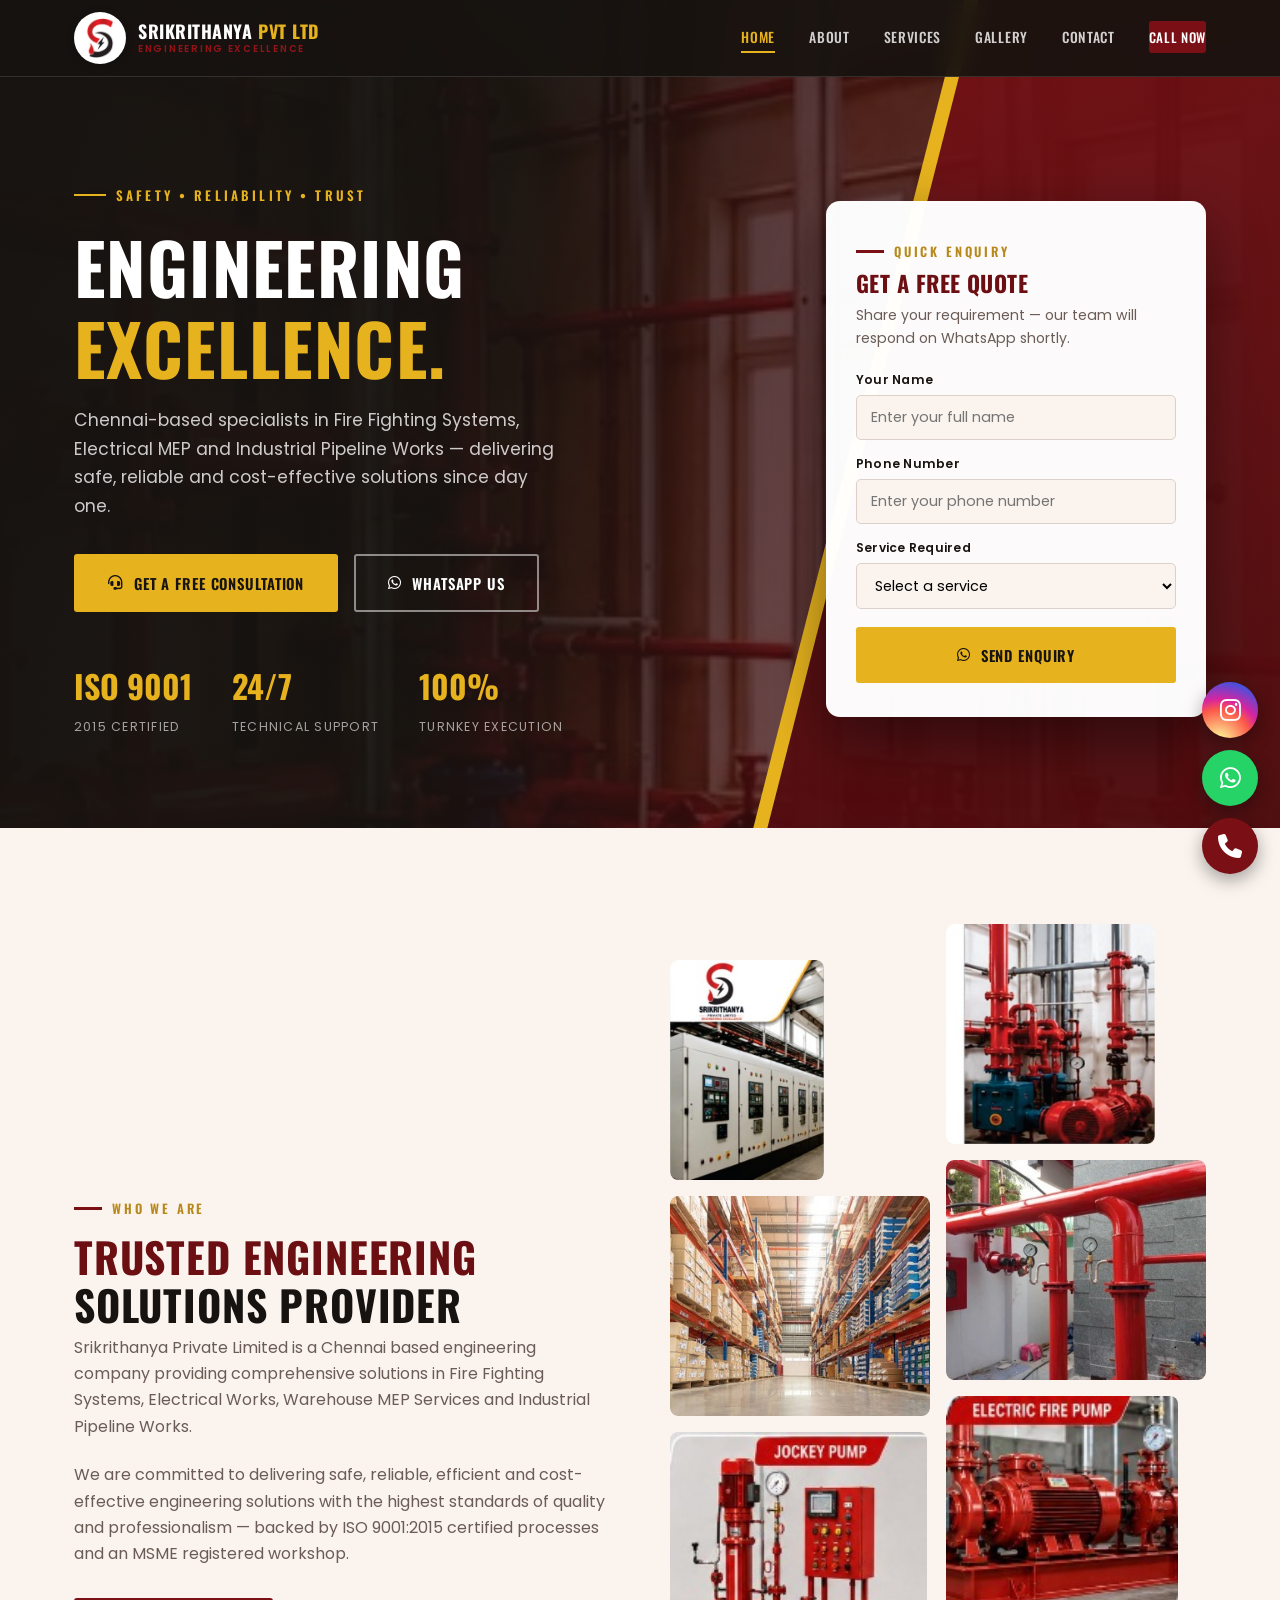
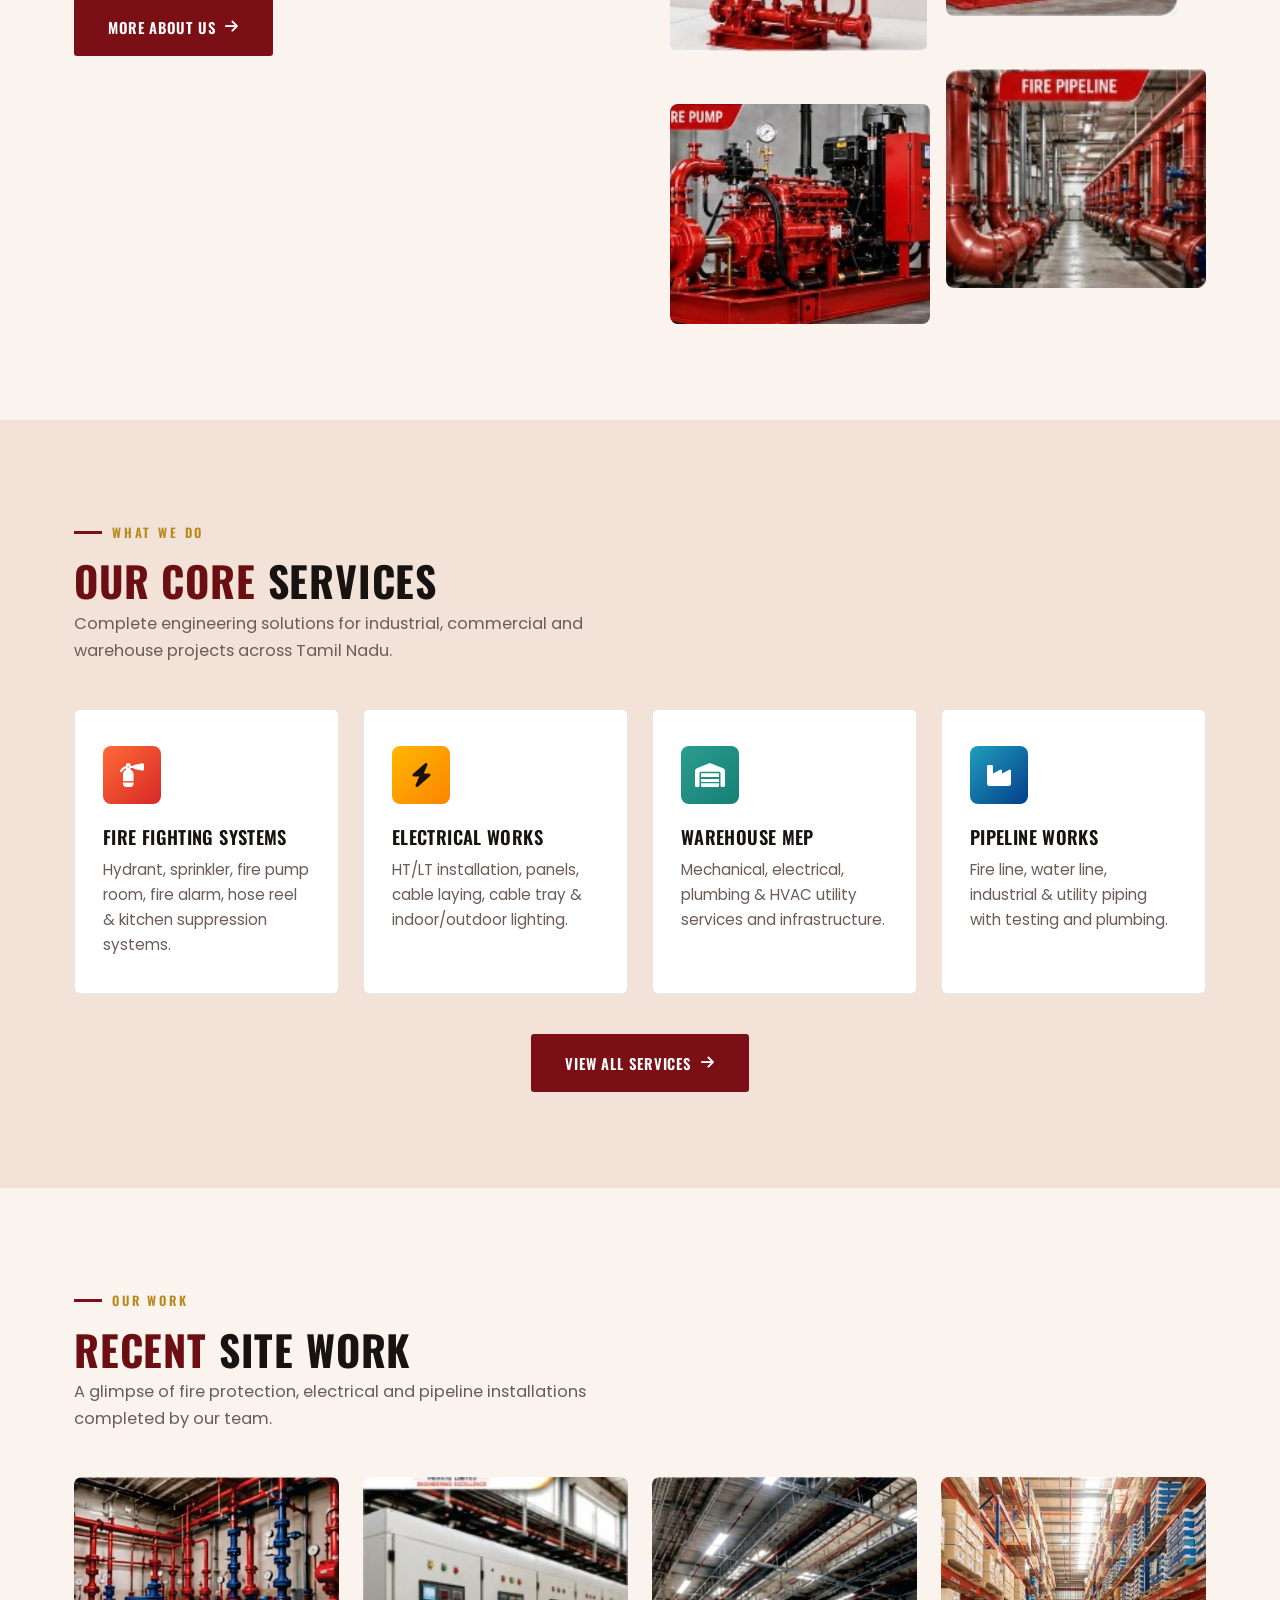
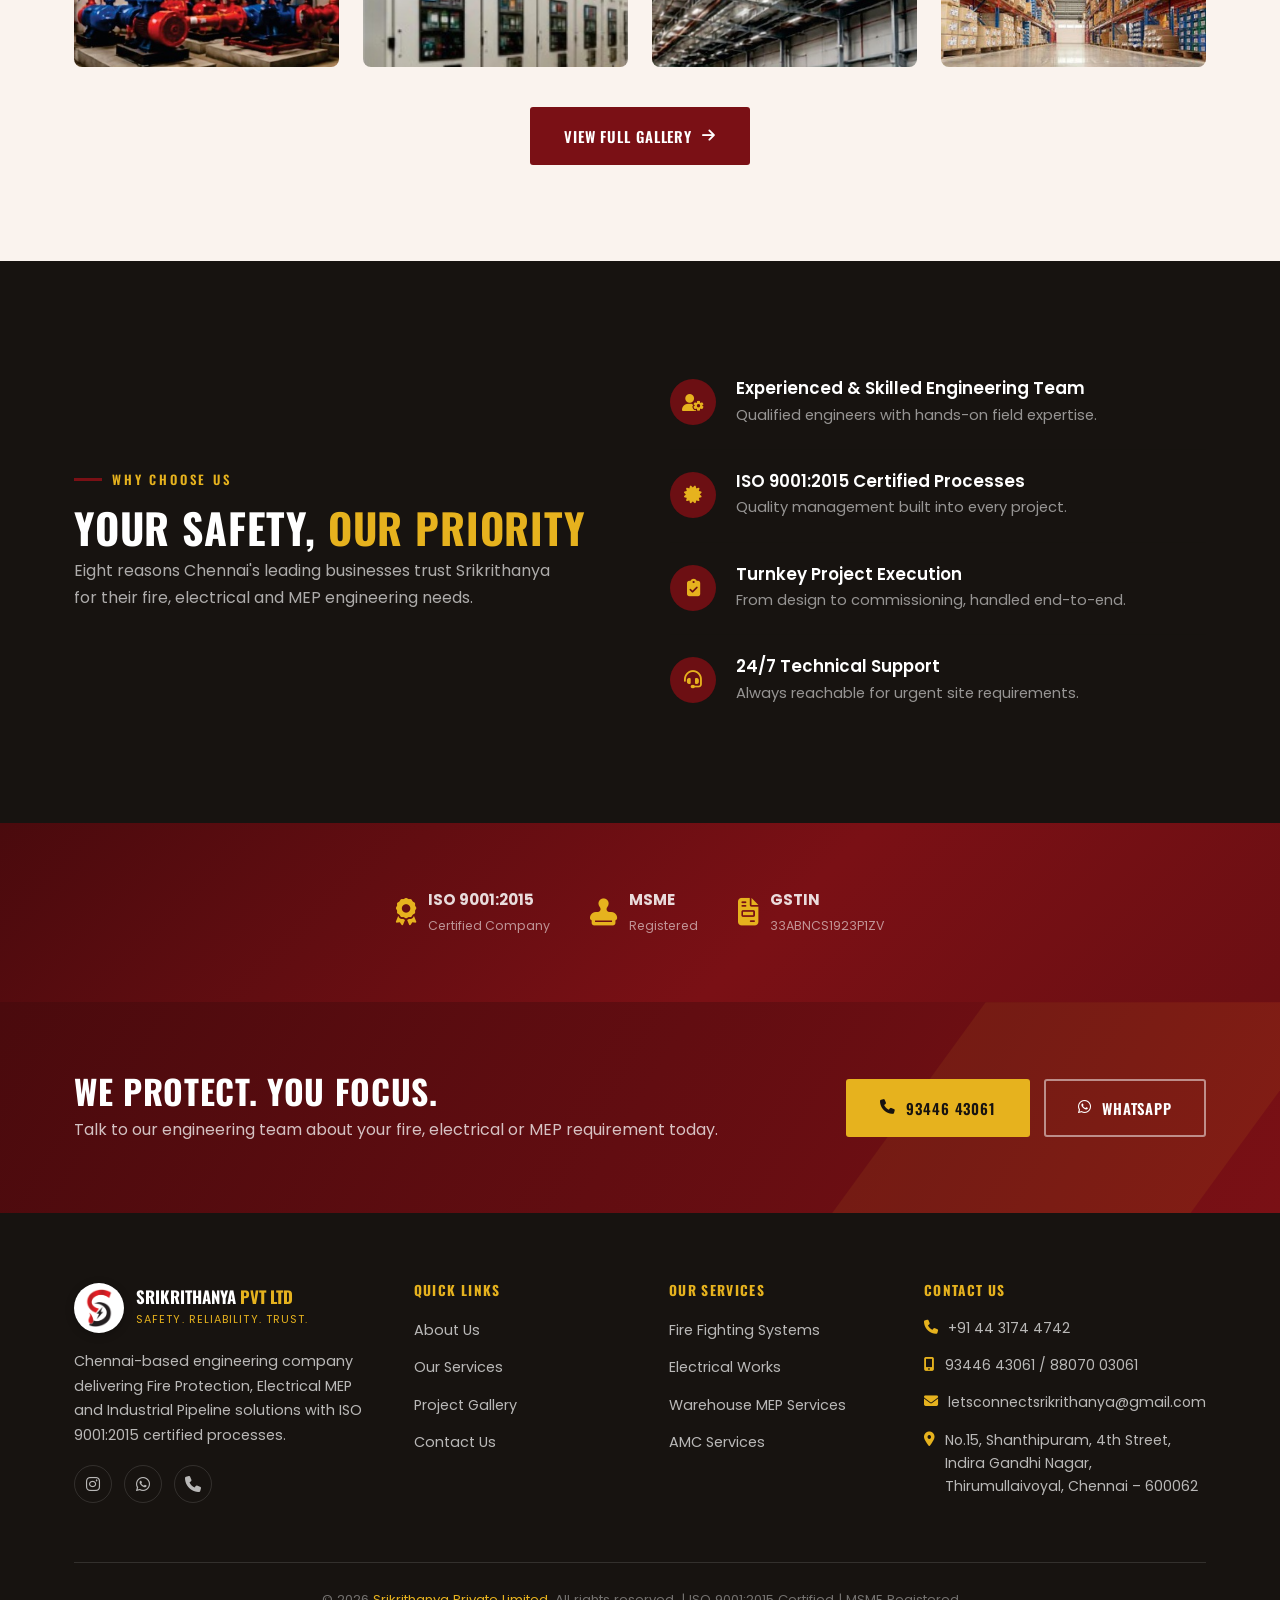
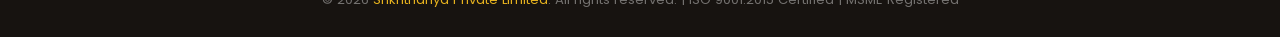
<file: index.html>
<!DOCTYPE html>
<html lang="en">
<head>
<meta charset="UTF-8">
<meta name="viewport" content="width=device-width, initial-scale=1.0">
<meta name="description" content="Srikrithanya Private Limited — Chennai based engineering company delivering Fire Fighting Systems, Electrical Works, Warehouse MEP Services and Industrial Pipeline Works. ISO 9001:2015 certified.">
<meta name="keywords" content="fire fighting systems Chennai, electrical MEP contractor Tamil Nadu, industrial pipeline works, hydrant sprinkler installation, Srikrithanya">
<title>Srikrithanya Private Limited | Fire Protection, Electrical MEP &amp; Industrial Solutions</title>
<link rel="icon" href="favicon.ico" sizes="any">
<link rel="icon" href="favicon-16x16.png" type="image/png" sizes="16x16">
<link rel="icon" href="favicon-32x32.png" type="image/png" sizes="32x32">
<link rel="apple-touch-icon" href="apple-touch-icon.png">
<link rel="manifest" href="site.webmanifest">
<meta name="theme-color" content="#4a0a0d">
<link rel="stylesheet" href="https://cdnjs.cloudflare.com/ajax/libs/font-awesome/6.5.0/css/all.min.css">
<link href="https://unpkg.com/aos@2.3.1/dist/aos.css" rel="stylesheet">
<link rel="stylesheet" href="assets/style.css">
</head>
<body>

<nav class="navbar">
  <div class="nav-container">
    <a href="index.html" class="logo-block">
      <div class="logo-chip"><img src="assets/img/logo.png" alt="Srikrithanya Private Limited Logo"></div>
      <div class="logo-text-wrap">
        <span class="logo-text">SRIKRITHANYA <span>PVT LTD</span></span>
        <span class="logo-tag">Engineering Excellence</span>
      </div>
    </a>
    <ul class="nav-links" id="navLinks">
      <li><a href="index.html" data-page="index.html" class="active">Home</a></li>
      <li><a href="about.html" data-page="about.html">About</a></li>
      <li><a href="services.html" data-page="services.html">Services</a></li>
      <li><a href="gallery.html" data-page="gallery.html">Gallery</a></li>
      <li><a href="contact.html" data-page="contact.html">Contact</a></li>
      <li><a href="tel:+919344643061" class="nav-cta">Call Now</a></li>
    </ul>
    <div class="hamburger" id="hamburger"><span></span><span></span><span></span></div>
  </div>
</nav>

<!-- HERO -->
<section class="hero">
  <div class="hero-bg" style="background-image:url('assets/img/hero-pump-room.jpg');"></div>
  <div class="hero-overlay"></div>
  <div class="hero-diagonal"></div>
  <div class="hero-diagonal-edge"></div>
  <div class="hero-inner container">
    <div class="hero-content">
      <div class="hero-eyebrow">Safety &bull; Reliability &bull; Trust</div>
      <h1>Engineering<br><em>Excellence.</em></h1>
      <p>Chennai-based specialists in Fire Fighting Systems, Electrical MEP and Industrial Pipeline Works — delivering safe, reliable and cost-effective solutions since day one.</p>
      <div class="hero-actions">
        <a href="contact.html" class="btn btn-gold"><i class="fas fa-headset"></i> Get a Free Consultation</a>
        <a href="https://wa.me/919344643061?text=Hello%20Srikrithanya%2C%20I%27d%20like%20to%20enquire%20about%20your%20services" target="_blank" class="btn btn-outline"><i class="fab fa-whatsapp"></i> WhatsApp Us</a>
      </div>
      <div class="hero-stats">
        <div class="hero-stat"><strong>ISO 9001</strong><span>2015 Certified</span></div>
        <div class="hero-stat"><strong>24/7</strong><span>Technical Support</span></div>
        <div class="hero-stat"><strong>100%</strong><span>Turnkey Execution</span></div>
      </div>
    </div>

    <div class="hero-form-card" data-aos="fade-left">
      <div class="eyebrow">Quick Enquiry</div>
      <h3>Get a Free Quote</h3>
      <p>Share your requirement — our team will respond on WhatsApp shortly.</p>
      <form onsubmit="return sendEnquiry(event)">
        <div class="form-group">
          <label for="enquiryName">Your Name</label>
          <input type="text" id="enquiryName" placeholder="Enter your full name" required>
        </div>
        <div class="form-group">
          <label for="enquiryPhone">Phone Number</label>
          <input type="tel" id="enquiryPhone" placeholder="Enter your phone number" required>
        </div>
        <div class="form-group">
          <label for="enquiryService">Service Required</label>
          <select id="enquiryService">
            <option value="">Select a service</option>
            <option>Fire Fighting Systems</option>
            <option>Electrical Works</option>
            <option>Warehouse MEP Services</option>
            <option>Pipeline Works</option>
            <option>Industrial Infrastructure</option>
            <option>Lighting Solutions</option>
            <option>AMC Services</option>
            <option>Other</option>
          </select>
        </div>
        <button type="submit" class="btn btn-gold form-btn"><i class="fab fa-whatsapp"></i> Send Enquiry</button>
      </form>
    </div>
  </div>
</section>

<!-- ABOUT PREVIEW -->
<section class="section">
  <div class="container">
    <div class="grid-2" style="align-items:center; gap:60px;">
      <div data-aos="fade-right">
        <div class="eyebrow">Who We Are</div>
        <h2 class="section-title">Trusted Engineering <span>Solutions Provider</span></h2>
        <p style="color:#6b5c56; margin-bottom:22px;">Srikrithanya Private Limited is a Chennai based engineering company providing comprehensive solutions in Fire Fighting Systems, Electrical Works, Warehouse MEP Services and Industrial Pipeline Works.</p>
        <p style="color:#6b5c56; margin-bottom:30px;">We are committed to delivering safe, reliable, efficient and cost-effective engineering solutions with the highest standards of quality and professionalism — backed by ISO 9001:2015 certified processes and an MSME registered workshop.</p>
        <a href="about.html" class="btn btn-maroon">More About Us <i class="fas fa-arrow-right"></i></a>
      </div>
      <div data-aos="fade-left" class="img-collage" style="gap:16px;">
        <img src="assets/img/elec-panels-row.jpg" alt="Electrical panel installation" style="height:220px; margin-top:36px;">
        <img src="assets/img/ff-pump-room-closeup.jpg" alt="Fire pump room" style="height:220px;">
        <img src="assets/img/svc-warehouse-racks.jpg" alt="Warehouse infrastructure" style="height:220px;">
        <img src="assets/img/pipeline-outdoor.jpg" alt="Outdoor pipeline works" style="height:220px; margin-top:-36px;">
        <img src="assets/img/ff-jockey-pump.jpg" alt="Jockey pump" style="height:220px;">
        <img src="assets/img/ff-electric-pump.jpg" alt="Electric fire pump" style="height:220px; margin-top:-36px;">
        <img src="assets/img/ff-diesel-pump.jpg" alt="Diesel fire pump" style="height:220px; margin-top:36px;">
        <img src="assets/img/ff-pipeline-network.jpg" alt="Fire pipeline network" style="height:220px;">
      </div>
    </div>
  </div>
</section>

<!-- SERVICES PREVIEW -->
<section class="section on-cream-deep">
  <div class="container">
    <div class="eyebrow" data-aos="fade-up">What We Do</div>
    <h2 class="section-title" data-aos="fade-up">Our Core <span>Services</span></h2>
    <p class="section-sub" data-aos="fade-up">Complete engineering solutions for industrial, commercial and warehouse projects across Tamil Nadu.</p>
    <div class="grid-4">
      <div class="svc-card" data-aos="fade-up" data-aos-delay="0">
        <div class="svc-icon ic-fire"><i class="fas fa-fire-extinguisher"></i></div>
        <h3>Fire Fighting Systems</h3>
        <p>Hydrant, sprinkler, fire pump room, fire alarm, hose reel &amp; kitchen suppression systems.</p>
      </div>
      <div class="svc-card" data-aos="fade-up" data-aos-delay="100">
        <div class="svc-icon ic-electric"><i class="fas fa-bolt"></i></div>
        <h3>Electrical Works</h3>
        <p>HT/LT installation, panels, cable laying, cable tray &amp; indoor/outdoor lighting.</p>
      </div>
      <div class="svc-card" data-aos="fade-up" data-aos-delay="200">
        <div class="svc-icon ic-mep"><i class="fas fa-warehouse"></i></div>
        <h3>Warehouse MEP</h3>
        <p>Mechanical, electrical, plumbing &amp; HVAC utility services and infrastructure.</p>
      </div>
      <div class="svc-card" data-aos="fade-up" data-aos-delay="300">
        <div class="svc-icon ic-pipeline"><i class="fas fa-industry"></i></div>
        <h3>Pipeline Works</h3>
        <p>Fire line, water line, industrial &amp; utility piping with testing and plumbing.</p>
      </div>
    </div>
    <div style="text-align:center; margin-top:40px;" data-aos="fade-up">
      <a href="services.html" class="btn btn-maroon">View All Services <i class="fas fa-arrow-right"></i></a>
    </div>
  </div>
</section>

<!-- RECENT PROJECTS TEASER -->
<section class="section">
  <div class="container">
    <div class="eyebrow" data-aos="fade-up">Our Work</div>
    <h2 class="section-title" data-aos="fade-up">Recent <span>Site Work</span></h2>
    <p class="section-sub" data-aos="fade-up">A glimpse of fire protection, electrical and pipeline installations completed by our team.</p>
    <div class="grid-4">
      <div data-aos="zoom-in"><img src="assets/img/pump-room-wide.jpg" alt="Fire pump room installation" style="border-radius:8px; height:190px; width:100%; object-fit:cover;"></div>
      <div data-aos="zoom-in" data-aos-delay="60"><img src="assets/img/elec-panels-row.jpg" alt="Electrical panel row" style="border-radius:8px; height:190px; width:100%; object-fit:cover;"></div>
      <div data-aos="zoom-in" data-aos-delay="120"><img src="assets/img/ceiling-piping-wide.jpg" alt="Ceiling piping installation" style="border-radius:8px; height:190px; width:100%; object-fit:cover;"></div>
      <div data-aos="zoom-in" data-aos-delay="180"><img src="assets/img/svc-warehouse-racks.jpg" alt="Warehouse racking" style="border-radius:8px; height:190px; width:100%; object-fit:cover;"></div>
    </div>
    <div style="text-align:center; margin-top:40px;" data-aos="fade-up">
      <a href="gallery.html" class="btn btn-maroon">View Full Gallery <i class="fas fa-arrow-right"></i></a>
    </div>
  </div>
</section>

<!-- WHY CHOOSE US -->
<section class="section on-dark">
  <div class="container">
    <div class="grid-2" style="gap:60px; align-items:center;">
      <div data-aos="fade-right">
        <div class="eyebrow" style="color:var(--gold);">Why Choose Us</div>
        <h2 class="section-title" style="color:#fff;">Your Safety, <span style="color:var(--gold);">Our Priority</span></h2>
        <p style="color:rgba(255,255,255,0.65); margin-bottom:10px; max-width:480px;">Eight reasons Chennai's leading businesses trust Srikrithanya for their fire, electrical and MEP engineering needs.</p>
      </div>
      <div>
        <div class="feat-row" data-aos="fade-up">
          <div class="feat-icon"><i class="fas fa-user-cog"></i></div>
          <div><h4 style="color:#fff;">Experienced &amp; Skilled Engineering Team</h4><p style="color:rgba(255,255,255,0.55);">Qualified engineers with hands-on field expertise.</p></div>
        </div>
        <div class="feat-row" data-aos="fade-up" data-aos-delay="80">
          <div class="feat-icon"><i class="fas fa-certificate"></i></div>
          <div><h4 style="color:#fff;">ISO 9001:2015 Certified Processes</h4><p style="color:rgba(255,255,255,0.55);">Quality management built into every project.</p></div>
        </div>
        <div class="feat-row" data-aos="fade-up" data-aos-delay="160">
          <div class="feat-icon"><i class="fas fa-clipboard-check"></i></div>
          <div><h4 style="color:#fff;">Turnkey Project Execution</h4><p style="color:rgba(255,255,255,0.55);">From design to commissioning, handled end-to-end.</p></div>
        </div>
        <div class="feat-row" data-aos="fade-up" data-aos-delay="240">
          <div class="feat-icon"><i class="fas fa-headset"></i></div>
          <div><h4 style="color:#fff;">24/7 Technical Support</h4><p style="color:rgba(255,255,255,0.55);">Always reachable for urgent site requirements.</p></div>
        </div>
      </div>
    </div>
  </div>
</section>

<!-- CERTIFICATIONS -->
<section class="section on-maroon tight">
  <div class="container">
    <div class="cert-row">
      <div class="cert-badge" data-aos="zoom-in"><i class="fas fa-award"></i><div><strong>ISO 9001:2015</strong><small>Certified Company</small></div></div>
      <div class="cert-badge" data-aos="zoom-in" data-aos-delay="100"><i class="fas fa-stamp"></i><div><strong>MSME</strong><small>Registered</small></div></div>
      <div class="cert-badge" data-aos="zoom-in" data-aos-delay="200"><i class="fas fa-file-invoice"></i><div><strong>GSTIN</strong><small>33ABNCS1923P1ZV</small></div></div>
    </div>
  </div>
</section>

<!-- CTA -->
<section class="cta-band">
  <div class="container">
    <div class="cta-flex">
      <div>
        <h2>We Protect. You Focus.</h2>
        <p>Talk to our engineering team about your fire, electrical or MEP requirement today.</p>
      </div>
      <div class="cta-actions">
        <a href="tel:+919344643061" class="btn btn-gold"><i class="fas fa-phone"></i> 93446 43061</a>
        <a href="https://wa.me/919344643061" target="_blank" class="btn btn-outline"><i class="fab fa-whatsapp"></i> WhatsApp</a>
      </div>
    </div>
  </div>
</section>

<!-- FOOTER -->
<footer class="footer">
  <div class="container">
    <div class="footer-grid">
      <div>
        <div class="footer-brand">
          <div class="logo-chip"><img src="assets/img/logo.png" alt="Logo"></div>
          <div>
            <div class="footer-brand-name">SRIKRITHANYA <span style="color:var(--gold)">PVT LTD</span></div>
            <div class="footer-brand-tag">Safety. Reliability. Trust.</div>
          </div>
        </div>
        <p>Chennai-based engineering company delivering Fire Protection, Electrical MEP and Industrial Pipeline solutions with ISO 9001:2015 certified processes.</p>
        <div class="social-links">
          <a href="https://instagram.com/srikrithanya_pvt_ltd_09" target="_blank" rel="noopener" title="Instagram"><i class="fab fa-instagram"></i></a>
          <a href="https://wa.me/919344643061" target="_blank" rel="noopener" title="WhatsApp"><i class="fab fa-whatsapp"></i></a>
          <a href="tel:+914431744742" title="Call"><i class="fas fa-phone"></i></a>
        </div>
      </div>
      <div>
        <h4>Quick Links</h4>
        <ul class="footer-links">
          <li><a href="about.html">About Us</a></li>
          <li><a href="services.html">Our Services</a></li>
          <li><a href="gallery.html">Project Gallery</a></li>
          <li><a href="contact.html">Contact Us</a></li>
        </ul>
      </div>
      <div>
        <h4>Our Services</h4>
        <ul class="footer-links">
          <li><a href="services.html#fire-fighting">Fire Fighting Systems</a></li>
          <li><a href="services.html#electrical">Electrical Works</a></li>
          <li><a href="services.html#mep">Warehouse MEP Services</a></li>
          <li><a href="services.html#amc">AMC Services</a></li>
        </ul>
      </div>
      <div>
        <h4>Contact Us</h4>
        <ul class="footer-contact">
          <li><i class="fas fa-phone"></i> +91 44 3174 4742</li>
          <li><i class="fas fa-mobile-alt"></i> 93446 43061 / 88070 03061</li>
          <li><i class="fas fa-envelope"></i> letsconnectsrikrithanya@gmail.com</li>
          <li><i class="fas fa-map-marker-alt"></i> No.15, Shanthipuram, 4th Street, Indira Gandhi Nagar, Thirumullaivoyal, Chennai – 600062</li>
        </ul>
      </div>
    </div>
    <div class="footer-bottom">
      &copy; 2026 <span>Srikrithanya Private Limited</span>. All rights reserved. | ISO 9001:2015 Certified | MSME Registered
    </div>
  </div>
</footer>

<div class="floating-buttons">
  <a href="https://instagram.com/srikrithanya_pvt_ltd_09" class="float-btn instagram-btn" target="_blank" rel="noopener" title="Instagram"><i class="fab fa-instagram"></i></a>
  <a href="https://wa.me/919344643061?text=Hello%20Srikrithanya%2C%20I%27d%20like%20to%20enquire%20about%20your%20services" class="float-btn whatsapp-btn" target="_blank" title="WhatsApp"><i class="fab fa-whatsapp"></i></a>
  <a href="tel:+919344643061" class="float-btn call-btn" title="Call Now"><i class="fas fa-phone"></i></a>
</div>

<script src="https://unpkg.com/aos@2.3.1/dist/aos.js"></script>
<script src="assets/script.js"></script>
</body>
</html>
</file>
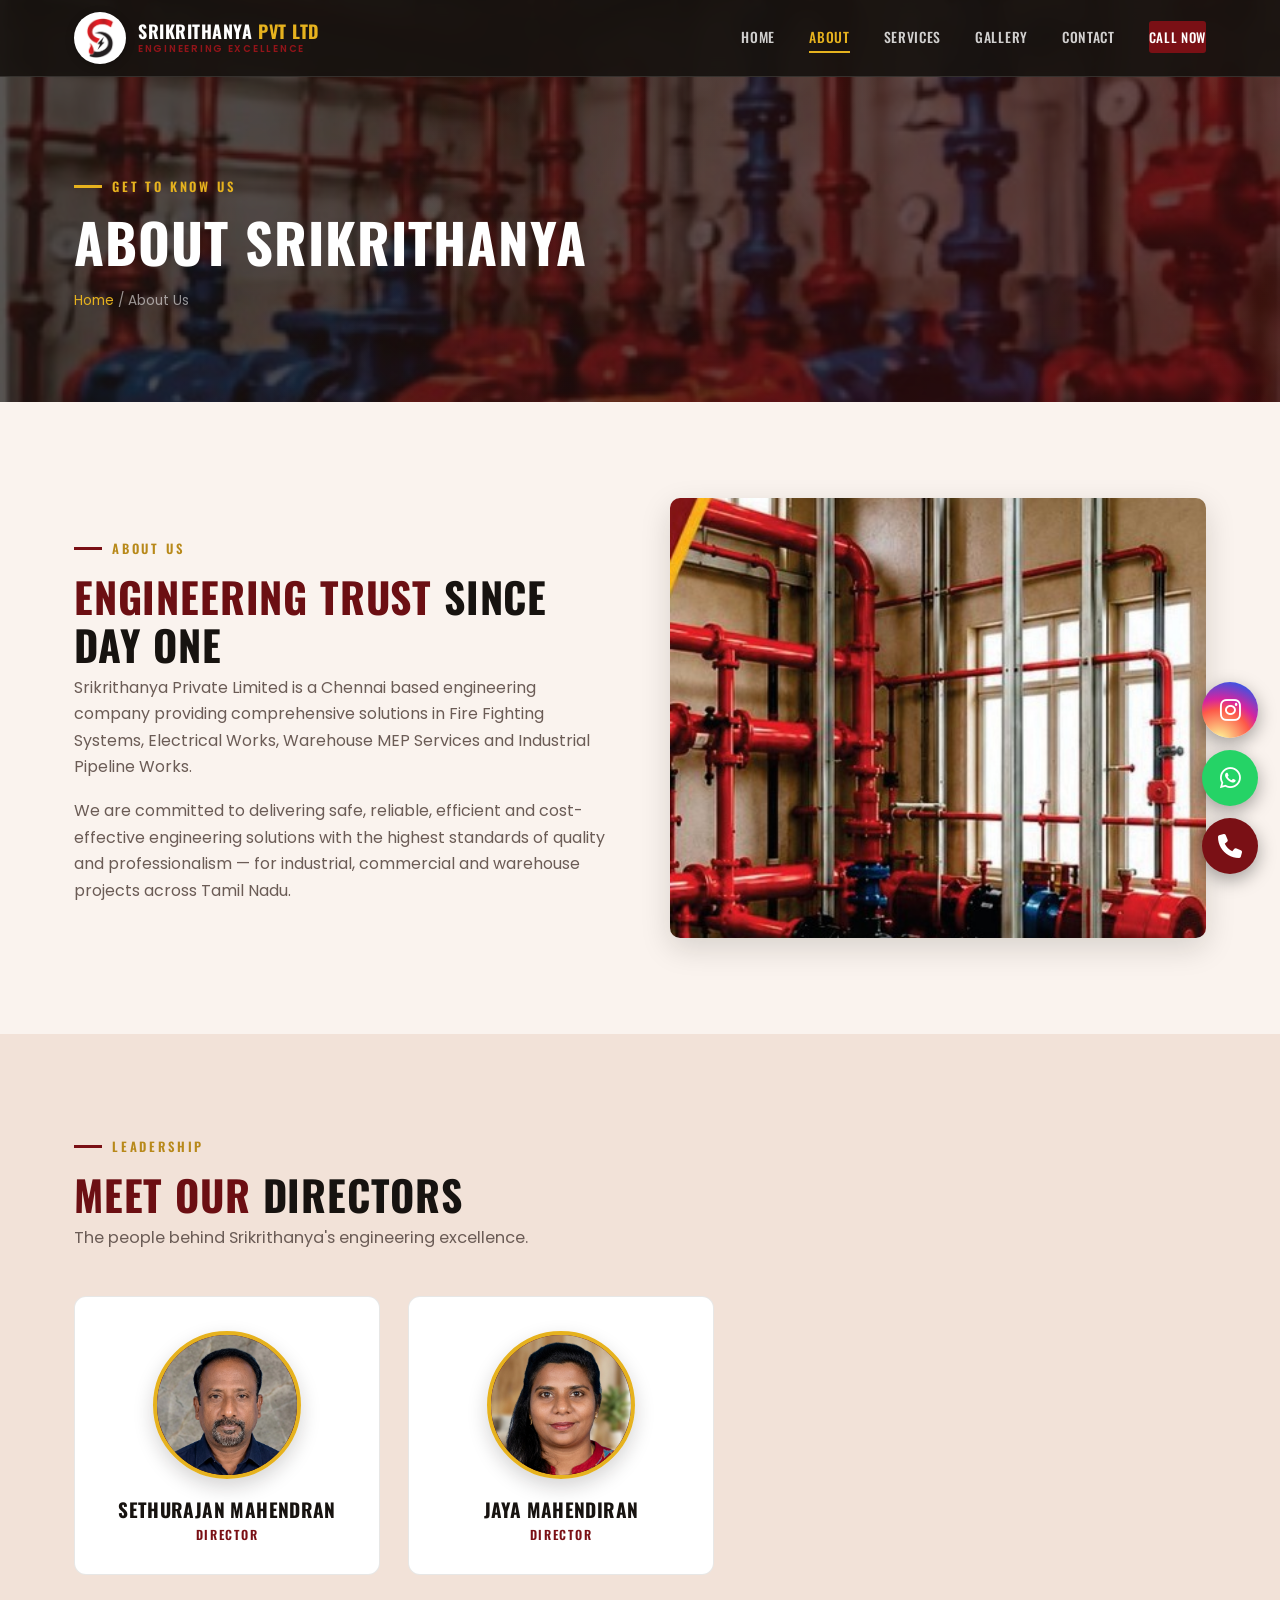
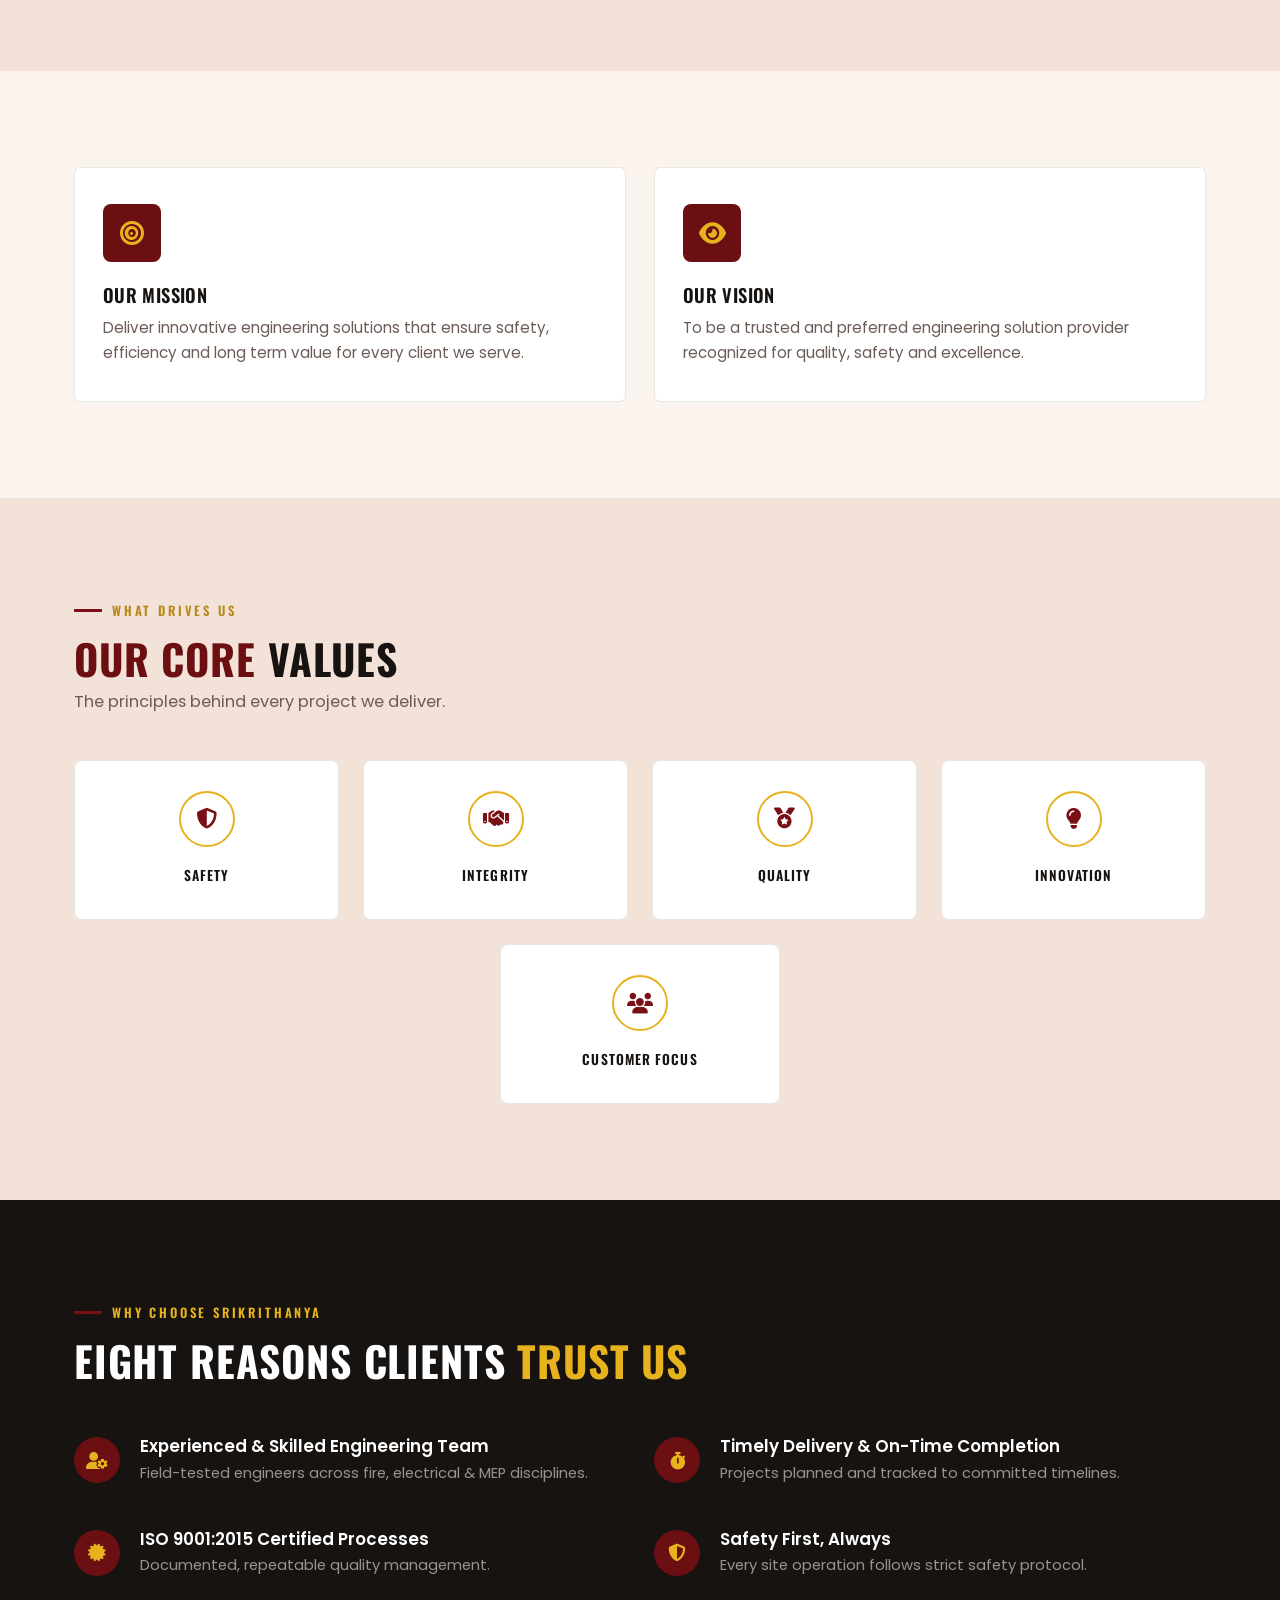
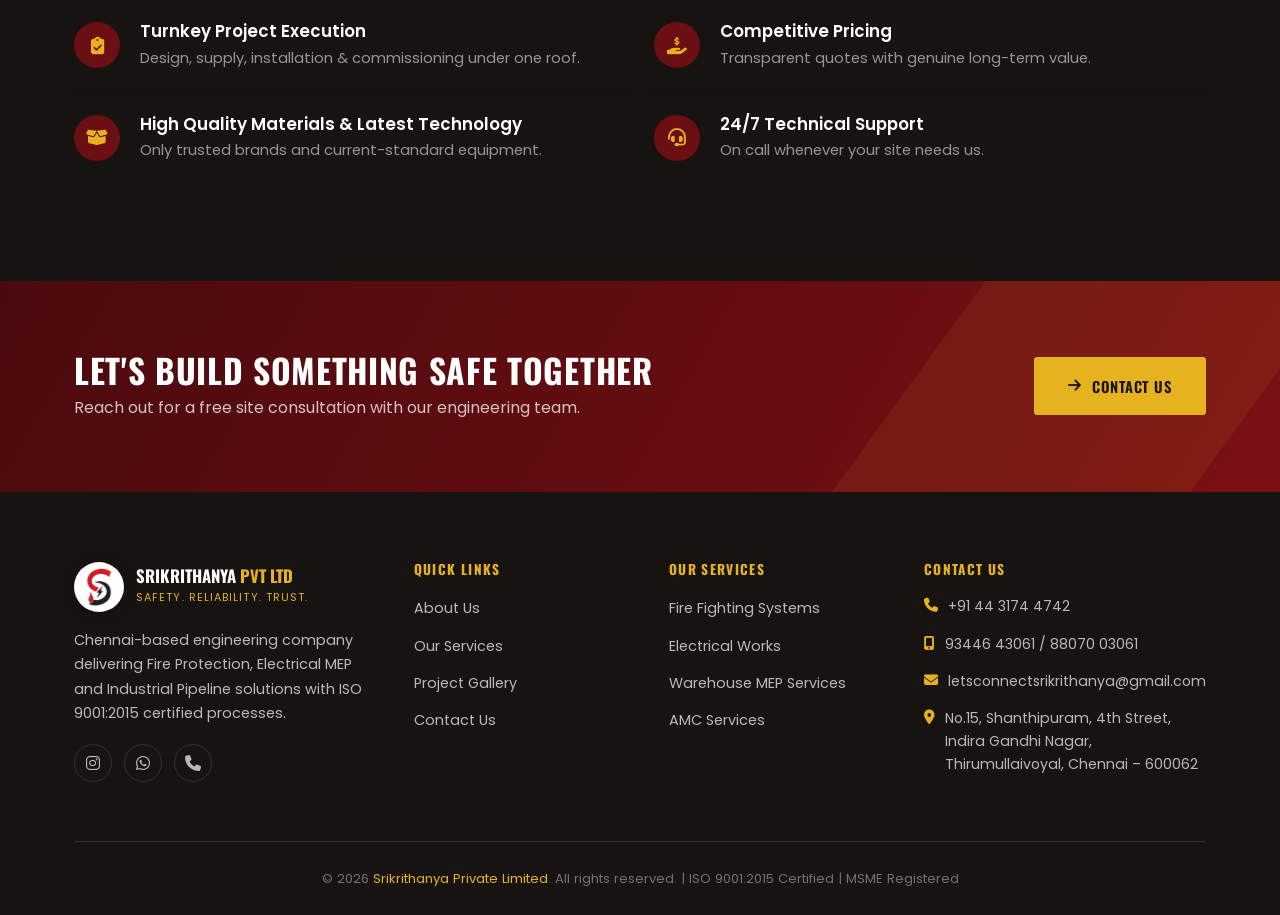
<file: about.html>
<!DOCTYPE html>
<html lang="en">
<head>
<meta charset="UTF-8">
<meta name="viewport" content="width=device-width, initial-scale=1.0">
<meta name="description" content="About Srikrithanya Private Limited — mission, vision, values and the team behind Chennai's trusted fire protection, electrical MEP and industrial engineering company.">
<title>About Us | Srikrithanya Private Limited</title>
<meta name="keywords" content="fire fighting company Chennai, ISO 9001 engineering company Tamil Nadu, MEP contractor Chennai, ISO certified electrical fire company, Srikrithanya directors">
<link rel="icon" href="favicon.ico" sizes="any">
<link rel="icon" href="favicon-16x16.png" type="image/png" sizes="16x16">
<link rel="icon" href="favicon-32x32.png" type="image/png" sizes="32x32">
<link rel="apple-touch-icon" href="apple-touch-icon.png">
<link rel="manifest" href="site.webmanifest">
<meta name="theme-color" content="#4a0a0d">
<link rel="stylesheet" href="https://cdnjs.cloudflare.com/ajax/libs/font-awesome/6.5.0/css/all.min.css">
<link href="https://unpkg.com/aos@2.3.1/dist/aos.css" rel="stylesheet">
<link rel="stylesheet" href="assets/style.css">
</head>
<body>

<nav class="navbar">
  <div class="nav-container">
    <a href="index.html" class="logo-block">
      <div class="logo-chip"><img src="assets/img/logo.png" alt="Srikrithanya Private Limited Logo"></div>
      <div class="logo-text-wrap">
        <span class="logo-text">SRIKRITHANYA <span>PVT LTD</span></span>
        <span class="logo-tag">Engineering Excellence</span>
      </div>
    </a>
    <ul class="nav-links" id="navLinks">
      <li><a href="index.html" data-page="index.html">Home</a></li>
      <li><a href="about.html" data-page="about.html" class="active">About</a></li>
      <li><a href="services.html" data-page="services.html">Services</a></li>
      <li><a href="gallery.html" data-page="gallery.html">Gallery</a></li>
      <li><a href="contact.html" data-page="contact.html">Contact</a></li>
      <li><a href="tel:+919344643061" class="nav-cta">Call Now</a></li>
    </ul>
    <div class="hamburger" id="hamburger"><span></span><span></span><span></span></div>
  </div>
</nav>

<header class="page-header">
  <div class="page-header-bg" style="background-image:url('assets/img/pump-room-wide.jpg');"></div>
  <div class="container">
    <div class="eyebrow">Get To Know Us</div>
    <h1>About Srikrithanya</h1>
    <div class="breadcrumb"><a href="index.html">Home</a> / About Us</div>
  </div>
</header>

<!-- ABOUT INTRO -->
<section class="section">
  <div class="container">
    <div class="grid-2" style="align-items:center; gap:60px;">
      <div data-aos="fade-right">
        <div class="eyebrow">About Us</div>
        <h2 class="section-title">Engineering Trust <span>Since Day One</span></h2>
        <p style="color:#6b5c56; margin-bottom:18px;">Srikrithanya Private Limited is a Chennai based engineering company providing comprehensive solutions in Fire Fighting Systems, Electrical Works, Warehouse MEP Services and Industrial Pipeline Works.</p>
        <p style="color:#6b5c56;">We are committed to delivering safe, reliable, efficient and cost-effective engineering solutions with the highest standards of quality and professionalism — for industrial, commercial and warehouse projects across Tamil Nadu.</p>
      </div>
      <div data-aos="fade-left">
        <img src="assets/img/hero-pump-room.jpg" alt="Fire pump room installation" style="border-radius:10px; box-shadow:var(--shadow); height:440px; width:100%; object-fit:cover;">
      </div>
    </div>
  </div>
</section>

<!-- DIRECTORS -->
<section class="section on-cream-deep" id="directors">
  <div class="container">
    <div class="eyebrow" data-aos="fade-up">Leadership</div>
    <h2 class="section-title" data-aos="fade-up">Meet Our <span>Directors</span></h2>
    <p class="section-sub" data-aos="fade-up">The people behind Srikrithanya's engineering excellence.</p>
    <div class="grid-2" style="max-width:640px;">
      <div class="team-card" data-aos="fade-up">
        <div class="team-photo">
          <img src="assets/img/director-sethurajan-mahendran-sq.jpg" alt="Sethurajan Mahendran, Director">
        </div>
        <div class="team-info">
          <h3>Sethurajan Mahendran</h3>
          <div class="team-role">Director</div>
        </div>
      </div>
      <div class="team-card" data-aos="fade-up" data-aos-delay="120">
        <div class="team-photo">
          <img src="assets/img/director-jaya-mahendiran-sq.jpg" alt="Jaya Mahendiran, Director">
        </div>
        <div class="team-info">
          <h3>Jaya Mahendiran</h3>
          <div class="team-role">Director</div>
        </div>
      </div>
    </div>
  </div>
</section>

<!-- MISSION / VISION -->
<section class="section">
  <div class="container">
    <div class="grid-2">
      <div class="svc-card" data-aos="fade-up">
        <div class="svc-icon"><i class="fas fa-bullseye"></i></div>
        <h3>Our Mission</h3>
        <p>Deliver innovative engineering solutions that ensure safety, efficiency and long term value for every client we serve.</p>
      </div>
      <div class="svc-card" data-aos="fade-up" data-aos-delay="120">
        <div class="svc-icon"><i class="fas fa-eye"></i></div>
        <h3>Our Vision</h3>
        <p>To be a trusted and preferred engineering solution provider recognized for quality, safety and excellence.</p>
      </div>
    </div>
  </div>
</section>

<!-- VALUES -->
<section class="section on-cream-deep">
  <div class="container">
    <div class="eyebrow" data-aos="fade-up">What Drives Us</div>
    <h2 class="section-title" data-aos="fade-up">Our Core <span>Values</span></h2>
    <p class="section-sub" data-aos="fade-up">The principles behind every project we deliver.</p>
    <div class="grid-4">
      <div class="value-pill" data-aos="zoom-in" data-aos-delay="0"><div class="vi"><i class="fas fa-shield-alt"></i></div><span>Safety</span></div>
      <div class="value-pill" data-aos="zoom-in" data-aos-delay="80"><div class="vi"><i class="fas fa-handshake"></i></div><span>Integrity</span></div>
      <div class="value-pill" data-aos="zoom-in" data-aos-delay="160"><div class="vi"><i class="fas fa-medal"></i></div><span>Quality</span></div>
      <div class="value-pill" data-aos="zoom-in" data-aos-delay="240"><div class="vi"><i class="fas fa-lightbulb"></i></div><span>Innovation</span></div>
    </div>
    <div style="max-width:280px; margin:24px auto 0;">
      <div class="value-pill" data-aos="zoom-in" data-aos-delay="320"><div class="vi"><i class="fas fa-users"></i></div><span>Customer Focus</span></div>
    </div>
  </div>
</section>

<!-- WHY CHOOSE US FULL LIST -->
<section class="section on-dark">
  <div class="container">
    <div class="eyebrow" style="color:var(--gold);" data-aos="fade-up">Why Choose Srikrithanya</div>
    <h2 class="section-title" style="color:#fff;" data-aos="fade-up">Eight Reasons Clients <span style="color:var(--gold);">Trust Us</span></h2>
    <div class="grid-2" style="margin-top:30px;">
      <div>
        <div class="feat-row" data-aos="fade-up"><div class="feat-icon"><i class="fas fa-user-cog"></i></div><div><h4 style="color:#fff;">Experienced &amp; Skilled Engineering Team</h4><p style="color:rgba(255,255,255,0.55);">Field-tested engineers across fire, electrical &amp; MEP disciplines.</p></div></div>
        <div class="feat-row" data-aos="fade-up" data-aos-delay="60"><div class="feat-icon"><i class="fas fa-certificate"></i></div><div><h4 style="color:#fff;">ISO 9001:2015 Certified Processes</h4><p style="color:rgba(255,255,255,0.55);">Documented, repeatable quality management.</p></div></div>
        <div class="feat-row" data-aos="fade-up" data-aos-delay="120"><div class="feat-icon"><i class="fas fa-clipboard-check"></i></div><div><h4 style="color:#fff;">Turnkey Project Execution</h4><p style="color:rgba(255,255,255,0.55);">Design, supply, installation &amp; commissioning under one roof.</p></div></div>
        <div class="feat-row" data-aos="fade-up" data-aos-delay="180"><div class="feat-icon"><i class="fas fa-box-open"></i></div><div><h4 style="color:#fff;">High Quality Materials &amp; Latest Technology</h4><p style="color:rgba(255,255,255,0.55);">Only trusted brands and current-standard equipment.</p></div></div>
      </div>
      <div>
        <div class="feat-row" data-aos="fade-up"><div class="feat-icon"><i class="fas fa-stopwatch"></i></div><div><h4 style="color:#fff;">Timely Delivery &amp; On-Time Completion</h4><p style="color:rgba(255,255,255,0.55);">Projects planned and tracked to committed timelines.</p></div></div>
        <div class="feat-row" data-aos="fade-up" data-aos-delay="60"><div class="feat-icon"><i class="fas fa-shield-alt"></i></div><div><h4 style="color:#fff;">Safety First, Always</h4><p style="color:rgba(255,255,255,0.55);">Every site operation follows strict safety protocol.</p></div></div>
        <div class="feat-row" data-aos="fade-up" data-aos-delay="120"><div class="feat-icon"><i class="fas fa-hand-holding-usd"></i></div><div><h4 style="color:#fff;">Competitive Pricing</h4><p style="color:rgba(255,255,255,0.55);">Transparent quotes with genuine long-term value.</p></div></div>
        <div class="feat-row" data-aos="fade-up" data-aos-delay="180"><div class="feat-icon"><i class="fas fa-headset"></i></div><div><h4 style="color:#fff;">24/7 Technical Support</h4><p style="color:rgba(255,255,255,0.55);">On call whenever your site needs us.</p></div></div>
      </div>
    </div>
  </div>
</section>

<!-- CTA -->
<section class="cta-band">
  <div class="container">
    <div class="cta-flex">
      <div>
        <h2>Let's Build Something Safe Together</h2>
        <p>Reach out for a free site consultation with our engineering team.</p>
      </div>
      <div class="cta-actions">
        <a href="contact.html" class="btn btn-gold"><i class="fas fa-arrow-right"></i> Contact Us</a>
      </div>
    </div>
  </div>
</section>

<footer class="footer">
  <div class="container">
    <div class="footer-grid">
      <div>
        <div class="footer-brand">
          <div class="logo-chip"><img src="assets/img/logo.png" alt="Logo"></div>
          <div>
            <div class="footer-brand-name">SRIKRITHANYA <span style="color:var(--gold)">PVT LTD</span></div>
            <div class="footer-brand-tag">Safety. Reliability. Trust.</div>
          </div>
        </div>
        <p>Chennai-based engineering company delivering Fire Protection, Electrical MEP and Industrial Pipeline solutions with ISO 9001:2015 certified processes.</p>
        <div class="social-links">
          <a href="https://instagram.com/srikrithanya_pvt_ltd_09" target="_blank" rel="noopener" title="Instagram"><i class="fab fa-instagram"></i></a>
          <a href="https://wa.me/919344643061" target="_blank" rel="noopener" title="WhatsApp"><i class="fab fa-whatsapp"></i></a>
          <a href="tel:+914431744742" title="Call"><i class="fas fa-phone"></i></a>
        </div>
      </div>
      <div>
        <h4>Quick Links</h4>
        <ul class="footer-links">
          <li><a href="about.html">About Us</a></li>
          <li><a href="services.html">Our Services</a></li>
          <li><a href="gallery.html">Project Gallery</a></li>
          <li><a href="contact.html">Contact Us</a></li>
        </ul>
      </div>
      <div>
        <h4>Our Services</h4>
        <ul class="footer-links">
          <li><a href="services.html#fire-fighting">Fire Fighting Systems</a></li>
          <li><a href="services.html#electrical">Electrical Works</a></li>
          <li><a href="services.html#mep">Warehouse MEP Services</a></li>
          <li><a href="services.html#amc">AMC Services</a></li>
        </ul>
      </div>
      <div>
        <h4>Contact Us</h4>
        <ul class="footer-contact">
          <li><i class="fas fa-phone"></i> +91 44 3174 4742</li>
          <li><i class="fas fa-mobile-alt"></i> 93446 43061 / 88070 03061</li>
          <li><i class="fas fa-envelope"></i> letsconnectsrikrithanya@gmail.com</li>
          <li><i class="fas fa-map-marker-alt"></i> No.15, Shanthipuram, 4th Street, Indira Gandhi Nagar, Thirumullaivoyal, Chennai – 600062</li>
        </ul>
      </div>
    </div>
    <div class="footer-bottom">
      &copy; 2026 <span>Srikrithanya Private Limited</span>. All rights reserved. | ISO 9001:2015 Certified | MSME Registered
    </div>
  </div>
</footer>

<div class="floating-buttons">
  <a href="https://instagram.com/srikrithanya_pvt_ltd_09" class="float-btn instagram-btn" target="_blank" rel="noopener" title="Instagram"><i class="fab fa-instagram"></i></a>
  <a href="https://wa.me/919344643061?text=Hello%20Srikrithanya%2C%20I%27d%20like%20to%20enquire%20about%20your%20services" class="float-btn whatsapp-btn" target="_blank" title="WhatsApp"><i class="fab fa-whatsapp"></i></a>
  <a href="tel:+919344643061" class="float-btn call-btn" title="Call Now"><i class="fas fa-phone"></i></a>
</div>

<script src="https://unpkg.com/aos@2.3.1/dist/aos.js"></script>
<script src="assets/script.js"></script>
</body>
</html>
</file>
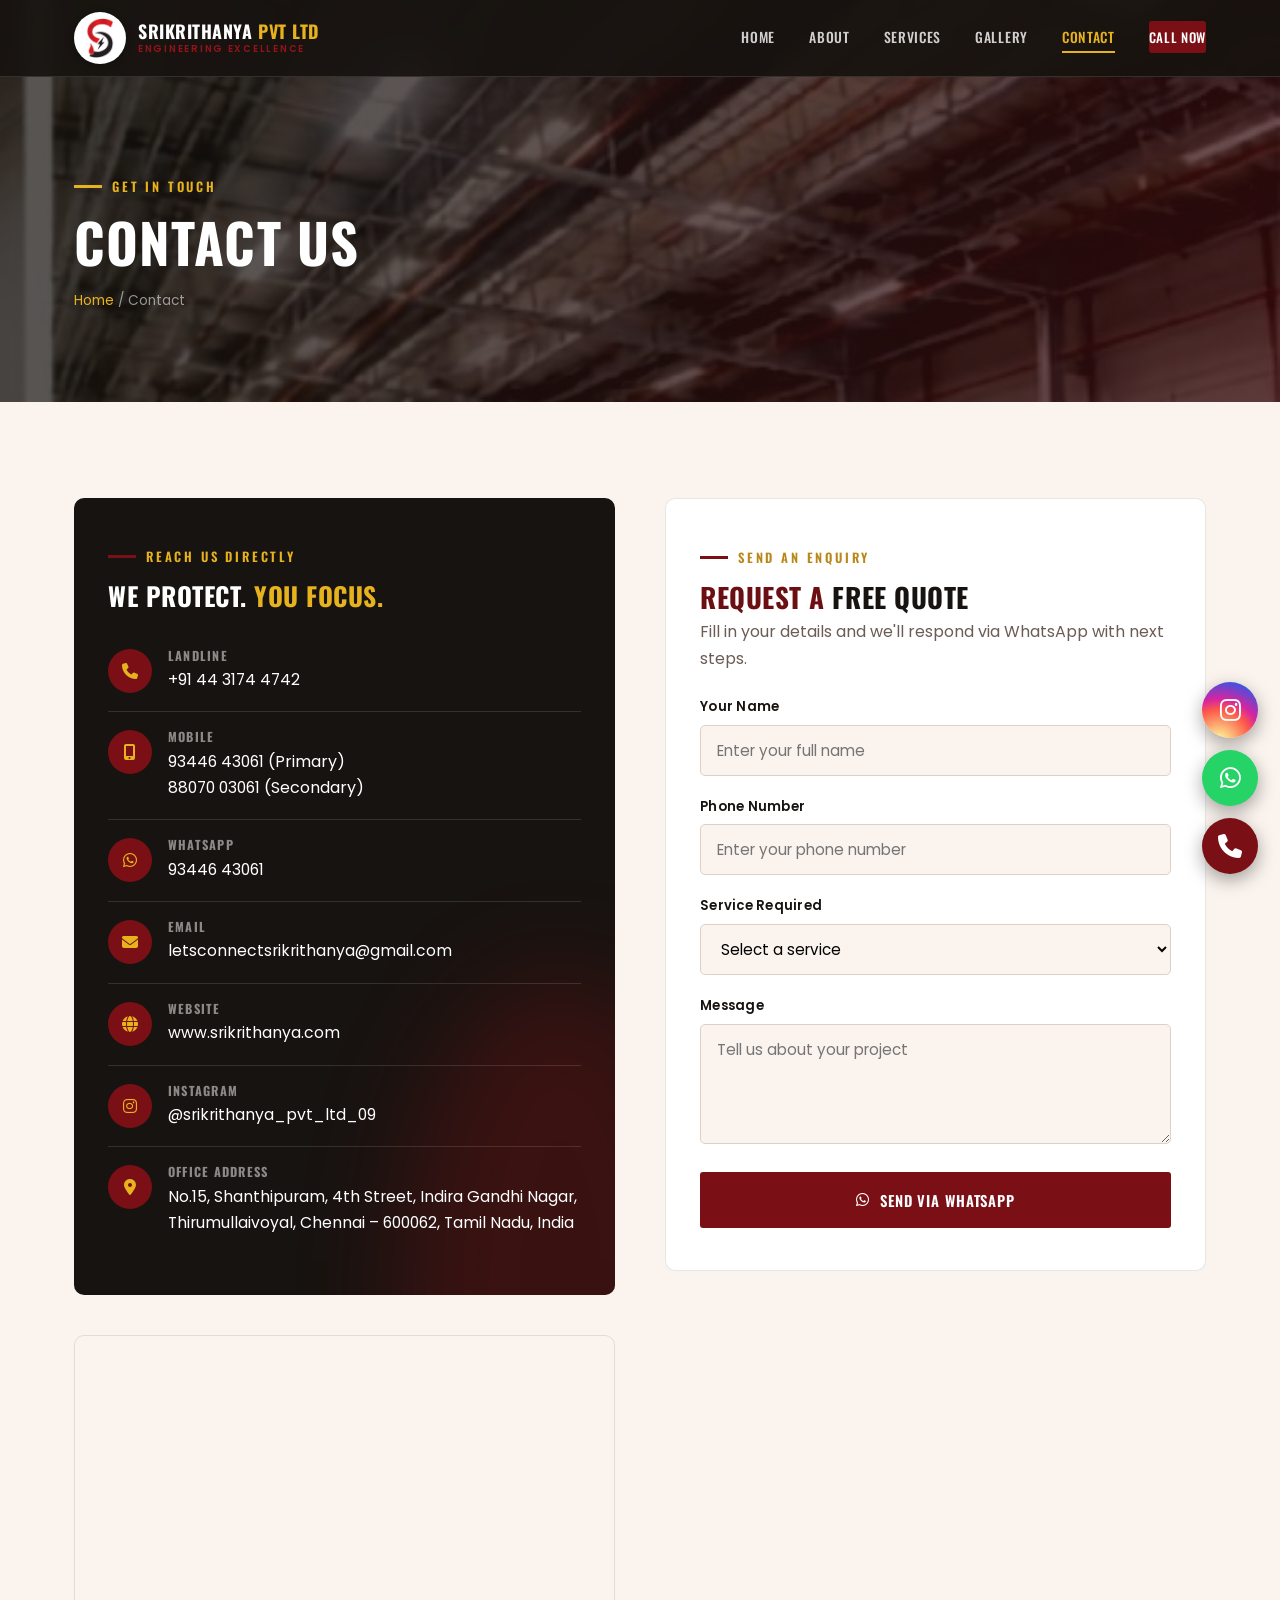
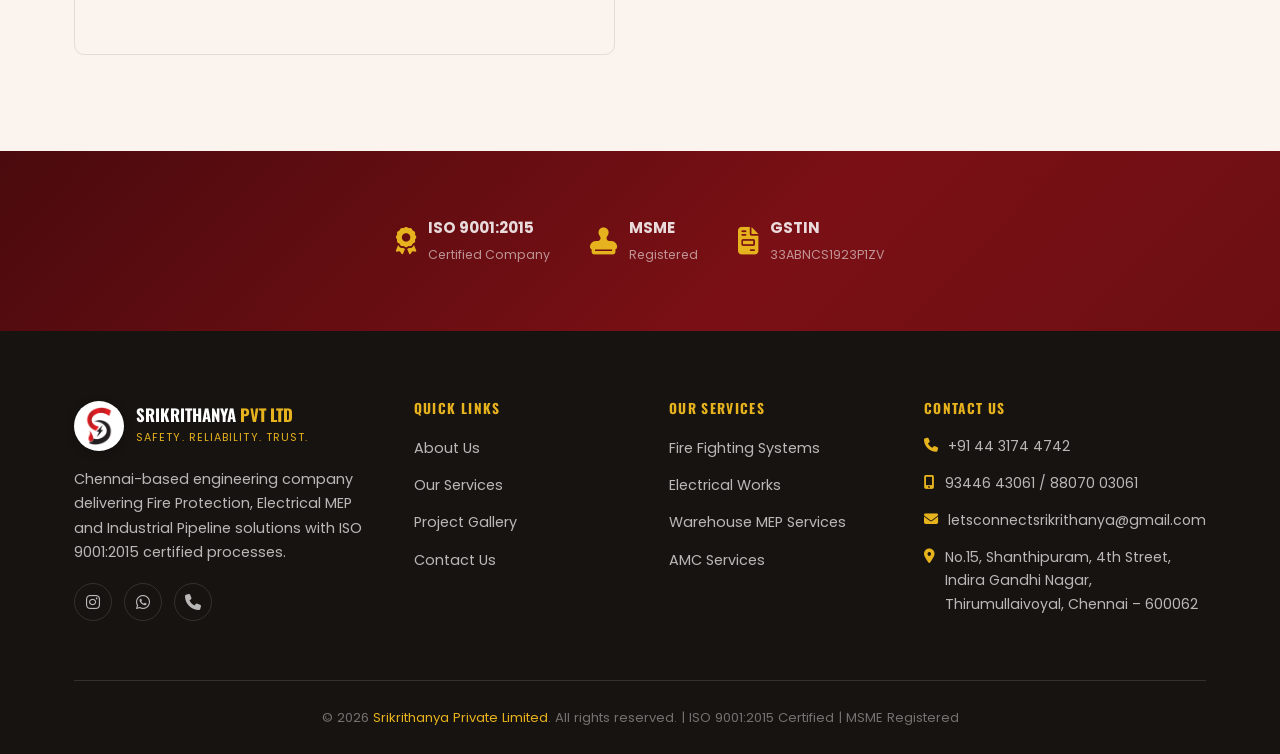
<file: contact.html>
<!DOCTYPE html>
<html lang="en">
<head>
<meta charset="UTF-8">
<meta name="viewport" content="width=device-width, initial-scale=1.0">
<meta name="description" content="Contact Srikrithanya Private Limited — Chennai based fire fighting, electrical and MEP engineering company. Call, WhatsApp or visit us at Thirumullaivoyal, Chennai.">
<title>Contact Us | Srikrithanya Private Limited</title>
<meta name="keywords" content="Srikrithanya contact, fire fighting company Thirumullaivoyal, MEP contractor Chennai contact, fire safety company phone number Chennai, get fire fighting quote Chennai">
<link rel="icon" href="favicon.ico" sizes="any">
<link rel="icon" href="favicon-16x16.png" type="image/png" sizes="16x16">
<link rel="icon" href="favicon-32x32.png" type="image/png" sizes="32x32">
<link rel="apple-touch-icon" href="apple-touch-icon.png">
<link rel="manifest" href="site.webmanifest">
<meta name="theme-color" content="#4a0a0d">
<link rel="stylesheet" href="https://cdnjs.cloudflare.com/ajax/libs/font-awesome/6.5.0/css/all.min.css">
<link href="https://unpkg.com/aos@2.3.1/dist/aos.css" rel="stylesheet">
<link rel="stylesheet" href="assets/style.css">
</head>
<body>

<nav class="navbar">
  <div class="nav-container">
    <a href="index.html" class="logo-block">
      <div class="logo-chip"><img src="assets/img/logo.png" alt="Srikrithanya Private Limited Logo"></div>
      <div class="logo-text-wrap">
        <span class="logo-text">SRIKRITHANYA <span>PVT LTD</span></span>
        <span class="logo-tag">Engineering Excellence</span>
      </div>
    </a>
    <ul class="nav-links" id="navLinks">
      <li><a href="index.html" data-page="index.html">Home</a></li>
      <li><a href="about.html" data-page="about.html">About</a></li>
      <li><a href="services.html" data-page="services.html">Services</a></li>
      <li><a href="gallery.html" data-page="gallery.html">Gallery</a></li>
      <li><a href="contact.html" data-page="contact.html" class="active">Contact</a></li>
      <li><a href="tel:+919344643061" class="nav-cta">Call Now</a></li>
    </ul>
    <div class="hamburger" id="hamburger"><span></span><span></span><span></span></div>
  </div>
</nav>

<header class="page-header">
  <div class="page-header-bg" style="background-image:url('assets/img/ceiling-piping-wide.jpg');"></div>
  <div class="container">
    <div class="eyebrow">Get In Touch</div>
    <h1>Contact Us</h1>
    <div class="breadcrumb"><a href="index.html">Home</a> / Contact</div>
  </div>
</header>

<section class="section">
  <div class="container">
    <div class="contact-wrap">

      <!-- CONTACT INFO -->
      <div data-aos="fade-right">
        <div class="contact-info-card">
          <div class="eyebrow" style="color:var(--gold);">Reach Us Directly</div>
          <h2 style="color:#fff; font-size:1.6rem; margin-bottom:20px; position:relative; z-index:2;">We Protect. <span style="color:var(--gold);">You Focus.</span></h2>

          <div class="contact-row">
            <div class="ci-icon"><i class="fas fa-phone"></i></div>
            <div>
              <h4>Landline</h4>
              <a href="tel:+914431744742">+91 44 3174 4742</a>
            </div>
          </div>
          <div class="contact-row">
            <div class="ci-icon"><i class="fas fa-mobile-alt"></i></div>
            <div>
              <h4>Mobile</h4>
              <a href="tel:+919344643061">93446 43061</a> (Primary)<br>
              <a href="tel:+918807003061">88070 03061</a> (Secondary)
            </div>
          </div>
          <div class="contact-row">
            <div class="ci-icon"><i class="fab fa-whatsapp"></i></div>
            <div>
              <h4>WhatsApp</h4>
              <a href="https://wa.me/919344643061" target="_blank">93446 43061</a>
            </div>
          </div>
          <div class="contact-row">
            <div class="ci-icon"><i class="fas fa-envelope"></i></div>
            <div>
              <h4>Email</h4>
              <a href="mailto:letsconnectsrikrithanya@gmail.com">letsconnectsrikrithanya@gmail.com</a>
            </div>
          </div>
          <div class="contact-row">
            <div class="ci-icon"><i class="fas fa-globe"></i></div>
            <div>
              <h4>Website</h4>
              <a href="https://www.srikrithanya.com" target="_blank">www.srikrithanya.com</a>
            </div>
          </div>
          <div class="contact-row">
            <div class="ci-icon"><i class="fab fa-instagram"></i></div>
            <div>
              <h4>Instagram</h4>
              <a href="https://instagram.com/srikrithanya_pvt_ltd_09" target="_blank">@srikrithanya_pvt_ltd_09</a>
            </div>
          </div>
          <div class="contact-row" style="border-bottom:none;">
            <div class="ci-icon"><i class="fas fa-map-marker-alt"></i></div>
            <div>
              <h4>Office Address</h4>
              <p>No.15, Shanthipuram, 4th Street, Indira Gandhi Nagar, Thirumullaivoyal, Chennai – 600062, Tamil Nadu, India</p>
            </div>
          </div>
        </div>

        <div class="map-frame" data-aos="fade-up">
          <iframe
            src="https://maps.google.com/maps?q=Thirumullaivoyal,+Chennai,+Tamil+Nadu+600062&t=&z=14&ie=UTF8&iwloc=&output=embed"
            allowfullscreen loading="lazy" referrerpolicy="no-referrer-when-downgrade"
            title="Srikrithanya Private Limited Office Location"></iframe>
        </div>
      </div>

      <!-- CONTACT FORM -->
      <div data-aos="fade-left">
        <div class="contact-form-card">
          <div class="eyebrow">Send an Enquiry</div>
          <h2 class="section-title" style="font-size:1.7rem;">Request a <span>Free Quote</span></h2>
          <p style="color:#6b5c56; margin-bottom:24px;">Fill in your details and we'll respond via WhatsApp with next steps.</p>
          <form onsubmit="return sendEnquiry(event)">
            <div class="form-group">
              <label for="enquiryName">Your Name</label>
              <input type="text" id="enquiryName" placeholder="Enter your full name" required>
            </div>
            <div class="form-group">
              <label for="enquiryPhone">Phone Number</label>
              <input type="tel" id="enquiryPhone" placeholder="Enter your phone number" required>
            </div>
            <div class="form-group">
              <label for="enquiryService">Service Required</label>
              <select id="enquiryService">
                <option value="">Select a service</option>
                <option>Fire Fighting Systems</option>
                <option>Electrical Works</option>
                <option>Warehouse MEP Services</option>
                <option>Pipeline Works</option>
                <option>Industrial Infrastructure</option>
                <option>Lighting Solutions</option>
                <option>AMC Services</option>
                <option>Other</option>
              </select>
            </div>
            <div class="form-group">
              <label for="enquiryMsg">Message</label>
              <textarea id="enquiryMsg" rows="4" placeholder="Tell us about your project"></textarea>
            </div>
            <button type="submit" class="btn btn-maroon form-btn"><i class="fab fa-whatsapp"></i> Send via WhatsApp</button>
          </form>
        </div>
      </div>

    </div>
  </div>
</section>

<!-- CERTIFICATIONS STRIP -->
<section class="section on-maroon tight">
  <div class="container">
    <div class="cert-row">
      <div class="cert-badge" data-aos="zoom-in"><i class="fas fa-award"></i><div><strong>ISO 9001:2015</strong><small>Certified Company</small></div></div>
      <div class="cert-badge" data-aos="zoom-in" data-aos-delay="100"><i class="fas fa-stamp"></i><div><strong>MSME</strong><small>Registered</small></div></div>
      <div class="cert-badge" data-aos="zoom-in" data-aos-delay="200"><i class="fas fa-file-invoice"></i><div><strong>GSTIN</strong><small>33ABNCS1923P1ZV</small></div></div>
    </div>
  </div>
</section>

<footer class="footer">
  <div class="container">
    <div class="footer-grid">
      <div>
        <div class="footer-brand">
          <div class="logo-chip"><img src="assets/img/logo.png" alt="Logo"></div>
          <div>
            <div class="footer-brand-name">SRIKRITHANYA <span style="color:var(--gold)">PVT LTD</span></div>
            <div class="footer-brand-tag">Safety. Reliability. Trust.</div>
          </div>
        </div>
        <p>Chennai-based engineering company delivering Fire Protection, Electrical MEP and Industrial Pipeline solutions with ISO 9001:2015 certified processes.</p>
        <div class="social-links">
          <a href="https://instagram.com/srikrithanya_pvt_ltd_09" target="_blank" rel="noopener" title="Instagram"><i class="fab fa-instagram"></i></a>
          <a href="https://wa.me/919344643061" target="_blank" rel="noopener" title="WhatsApp"><i class="fab fa-whatsapp"></i></a>
          <a href="tel:+914431744742" title="Call"><i class="fas fa-phone"></i></a>
        </div>
      </div>
      <div>
        <h4>Quick Links</h4>
        <ul class="footer-links">
          <li><a href="about.html">About Us</a></li>
          <li><a href="services.html">Our Services</a></li>
          <li><a href="gallery.html">Project Gallery</a></li>
          <li><a href="contact.html">Contact Us</a></li>
        </ul>
      </div>
      <div>
        <h4>Our Services</h4>
        <ul class="footer-links">
          <li><a href="services.html#fire-fighting">Fire Fighting Systems</a></li>
          <li><a href="services.html#electrical">Electrical Works</a></li>
          <li><a href="services.html#mep">Warehouse MEP Services</a></li>
          <li><a href="services.html#amc">AMC Services</a></li>
        </ul>
      </div>
      <div>
        <h4>Contact Us</h4>
        <ul class="footer-contact">
          <li><i class="fas fa-phone"></i> +91 44 3174 4742</li>
          <li><i class="fas fa-mobile-alt"></i> 93446 43061 / 88070 03061</li>
          <li><i class="fas fa-envelope"></i> letsconnectsrikrithanya@gmail.com</li>
          <li><i class="fas fa-map-marker-alt"></i> No.15, Shanthipuram, 4th Street, Indira Gandhi Nagar, Thirumullaivoyal, Chennai – 600062</li>
        </ul>
      </div>
    </div>
    <div class="footer-bottom">
      &copy; 2026 <span>Srikrithanya Private Limited</span>. All rights reserved. | ISO 9001:2015 Certified | MSME Registered
    </div>
  </div>
</footer>

<div class="floating-buttons">
  <a href="https://instagram.com/srikrithanya_pvt_ltd_09" class="float-btn instagram-btn" target="_blank" rel="noopener" title="Instagram"><i class="fab fa-instagram"></i></a>
  <a href="https://wa.me/919344643061?text=Hello%20Srikrithanya%2C%20I%27d%20like%20to%20enquire%20about%20your%20services" class="float-btn whatsapp-btn" target="_blank" title="WhatsApp"><i class="fab fa-whatsapp"></i></a>
  <a href="tel:+919344643061" class="float-btn call-btn" title="Call Now"><i class="fas fa-phone"></i></a>
</div>

<script src="https://unpkg.com/aos@2.3.1/dist/aos.js"></script>
<script src="assets/script.js"></script>
</body>
</html>
</file>
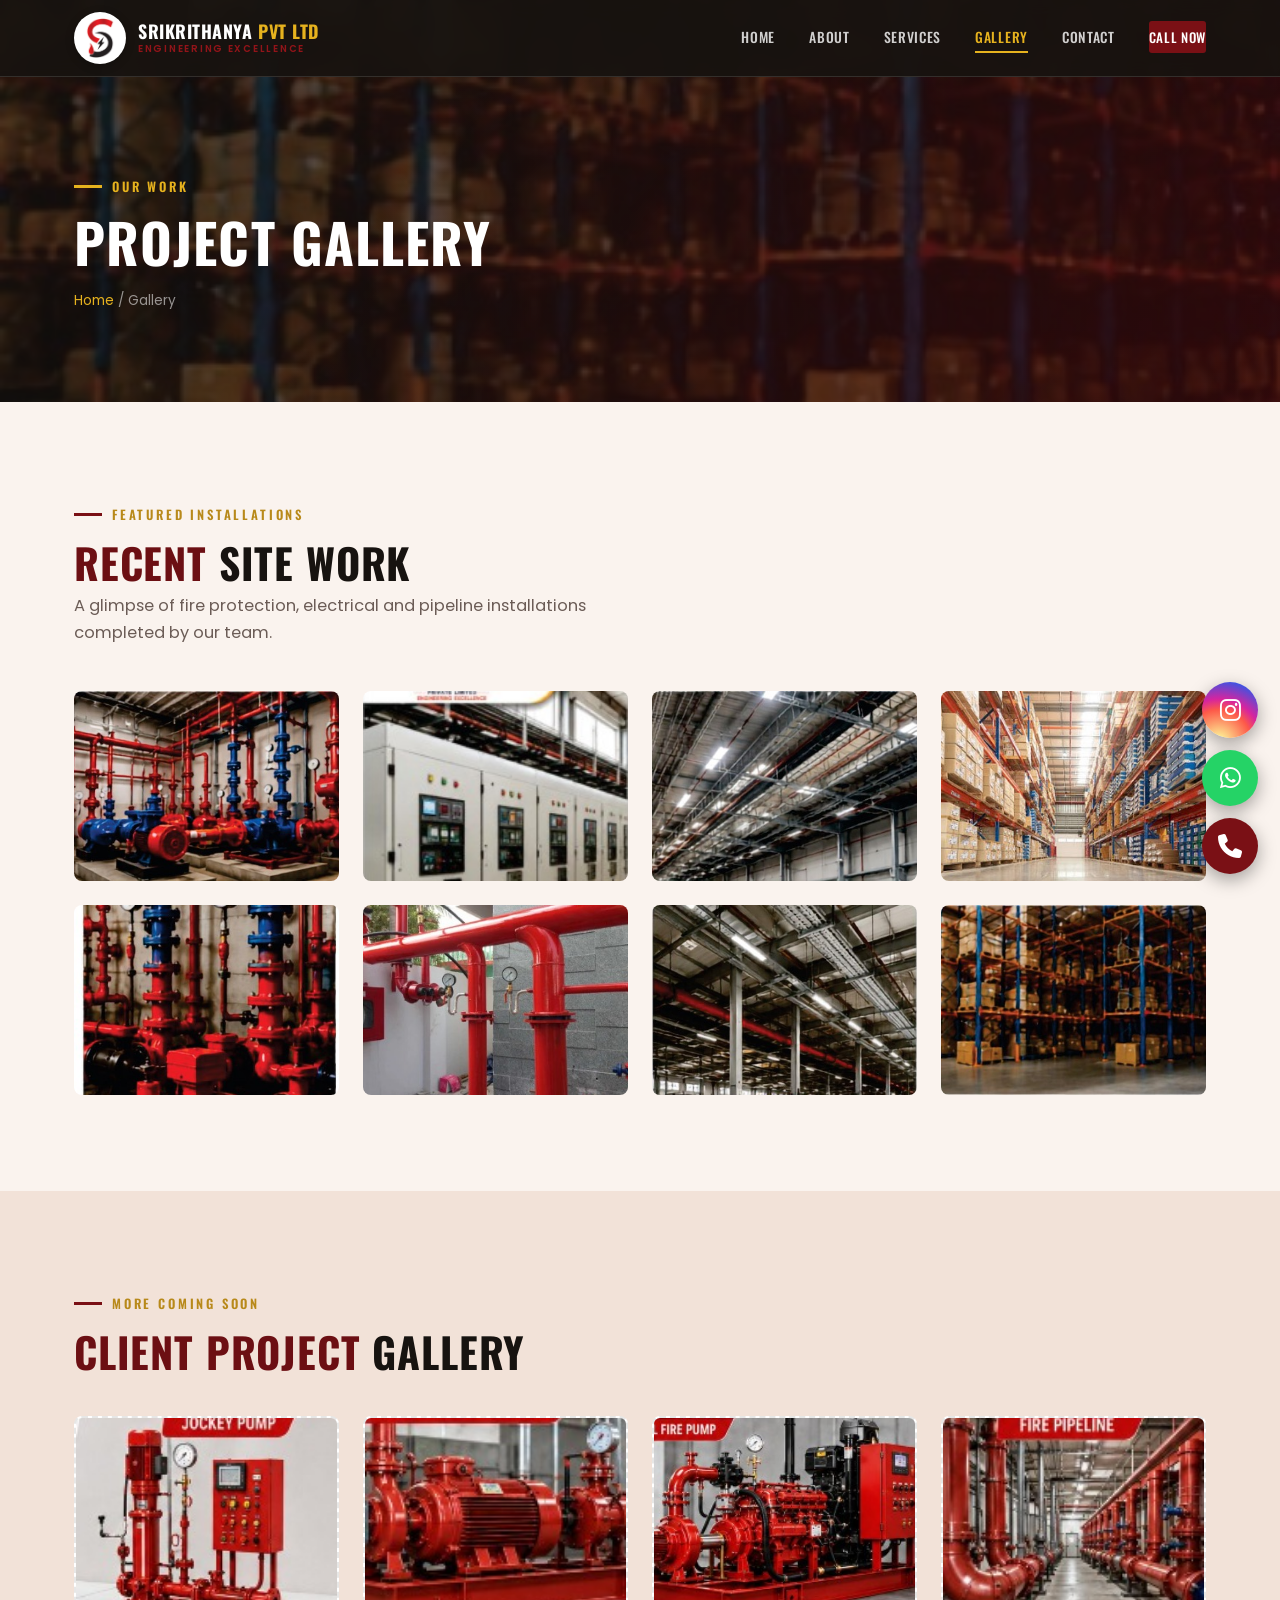
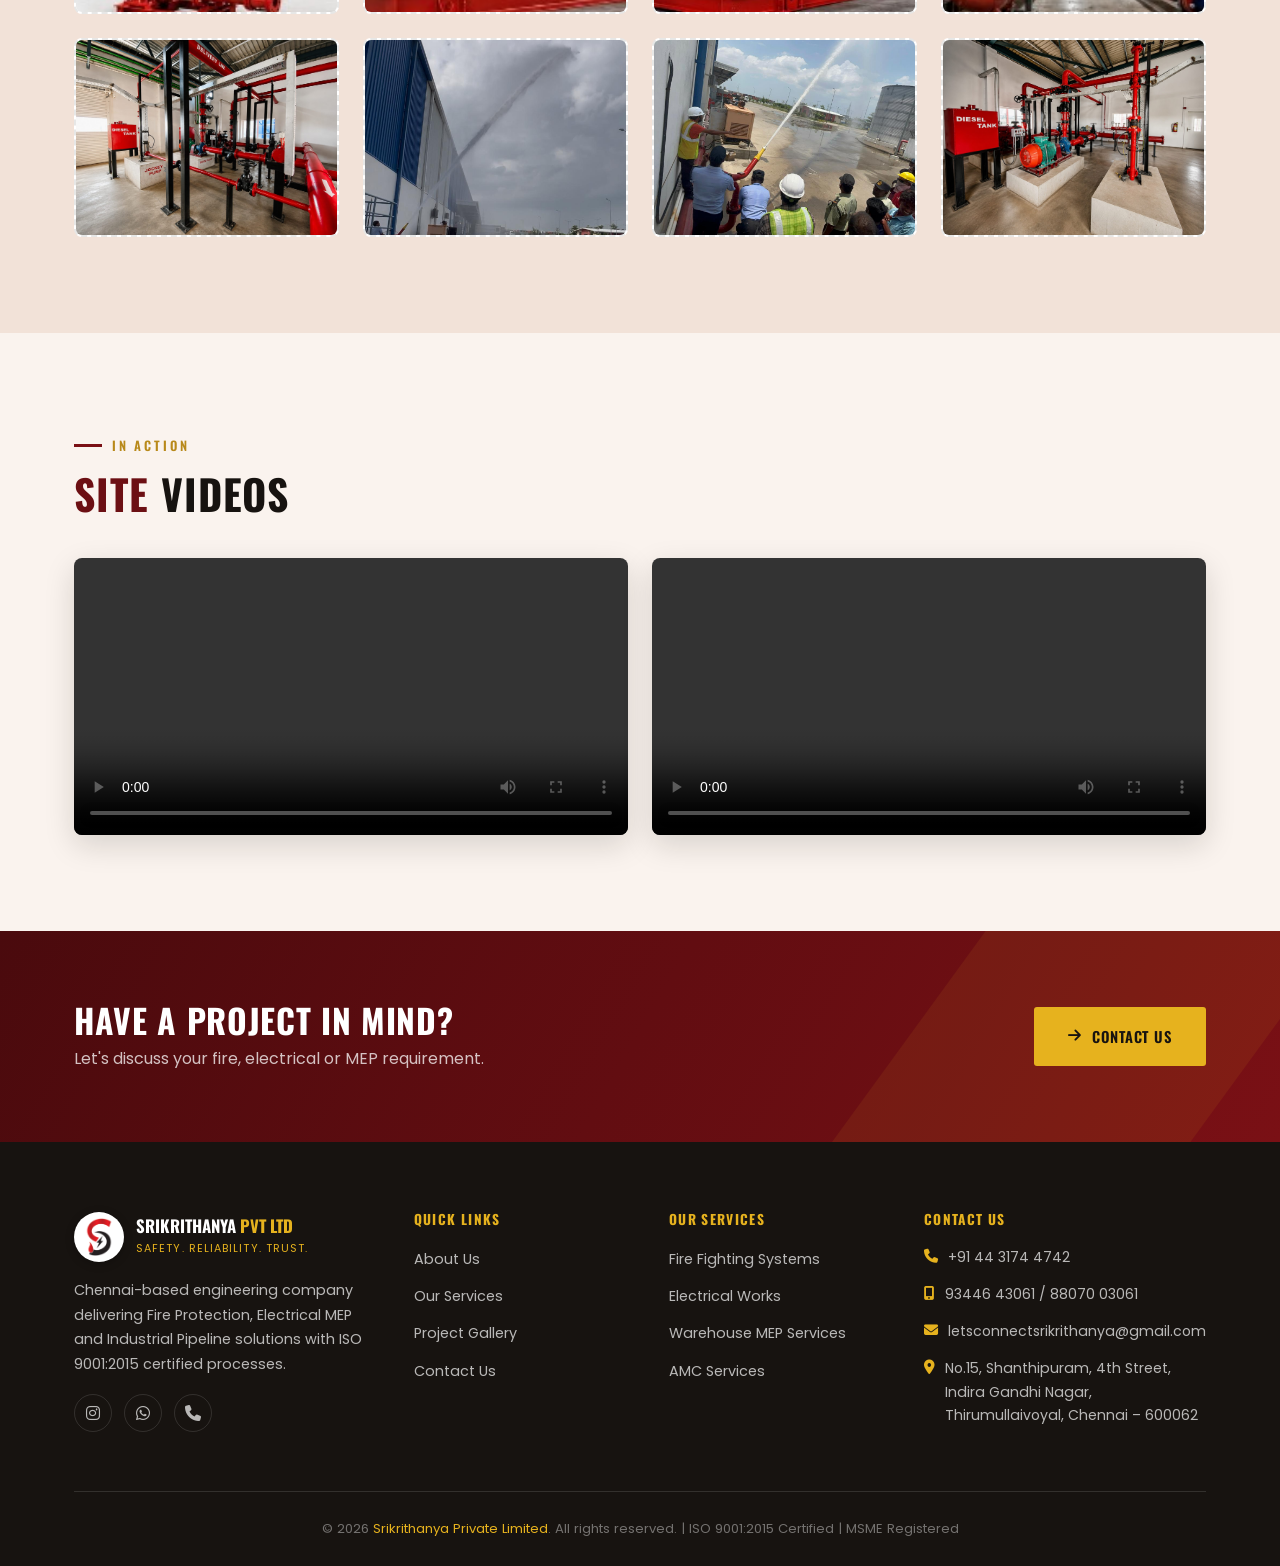
<file: gallery.html>
<!DOCTYPE html>
<html lang="en">
<head>
<meta charset="UTF-8">
<meta name="viewport" content="width=device-width, initial-scale=1.0">
<meta name="description" content="Project Gallery — Srikrithanya Private Limited fire fighting, electrical and MEP installation projects across Chennai and Tamil Nadu.">
<title>Project Gallery | Srikrithanya Private Limited</title>
<meta name="keywords" content="fire fighting project gallery Chennai, electrical panel installation photos, pipeline installation projects Tamil Nadu, warehouse MEP project photos, industrial engineering project gallery">
<link rel="icon" href="favicon.ico" sizes="any">
<link rel="icon" href="favicon-16x16.png" type="image/png" sizes="16x16">
<link rel="icon" href="favicon-32x32.png" type="image/png" sizes="32x32">
<link rel="apple-touch-icon" href="apple-touch-icon.png">
<link rel="manifest" href="site.webmanifest">
<meta name="theme-color" content="#4a0a0d">
<link rel="stylesheet" href="https://cdnjs.cloudflare.com/ajax/libs/font-awesome/6.5.0/css/all.min.css">
<link href="https://unpkg.com/aos@2.3.1/dist/aos.css" rel="stylesheet">
<link rel="stylesheet" href="assets/style.css">
<script>
  // Defined early so it's ready before any gallery <img onerror> fires.
  // Tries several extension/case variants — GitHub Pages is case-sensitive
  // even though Windows file names are not, so this covers common mismatches.
  var GALLERY_EXT_VARIANTS = ['jpeg', 'png', 'JPG', 'JPEG', 'PNG'];

  function handleGalleryImgError(img) {
    var i = img.dataset.tryIndex ? parseInt(img.dataset.tryIndex, 10) : 0;
    if (i < GALLERY_EXT_VARIANTS.length) {
      img.dataset.tryIndex = i + 1;
      img.src = img.dataset.base + '.' + GALLERY_EXT_VARIANTS[i];
      return;
    }
    img.style.display = 'none';
    var placeholder = img.nextElementSibling;
    if (placeholder) placeholder.style.display = 'flex';
  }
</script>
</head>
<body>

<nav class="navbar">
  <div class="nav-container">
    <a href="index.html" class="logo-block">
      <div class="logo-chip"><img src="assets/img/logo.png" alt="Srikrithanya Private Limited Logo"></div>
      <div class="logo-text-wrap">
        <span class="logo-text">SRIKRITHANYA <span>PVT LTD</span></span>
        <span class="logo-tag">Engineering Excellence</span>
      </div>
    </a>
    <ul class="nav-links" id="navLinks">
      <li><a href="index.html" data-page="index.html">Home</a></li>
      <li><a href="about.html" data-page="about.html">About</a></li>
      <li><a href="services.html" data-page="services.html">Services</a></li>
      <li><a href="gallery.html" data-page="gallery.html" class="active">Gallery</a></li>
      <li><a href="contact.html" data-page="contact.html">Contact</a></li>
      <li><a href="tel:+919344643061" class="nav-cta">Call Now</a></li>
    </ul>
    <div class="hamburger" id="hamburger"><span></span><span></span><span></span></div>
  </div>
</nav>

<header class="page-header">
  <div class="page-header-bg" style="background-image:url('assets/img/warehouse-wide.jpg');"></div>
  <div class="container">
    <div class="eyebrow">Our Work</div>
    <h1>Project Gallery</h1>
    <div class="breadcrumb"><a href="index.html">Home</a> / Gallery</div>
  </div>
</header>

<!-- COMPLETED PROJECT PHOTOS FROM BROCHURE -->
<section class="section">
  <div class="container">
    <div class="eyebrow" data-aos="fade-up">Featured Installations</div>
    <h2 class="section-title" data-aos="fade-up">Recent <span>Site Work</span></h2>
    <p class="section-sub" data-aos="fade-up">A glimpse of fire protection, electrical and pipeline installations completed by our team.</p>
    <div class="grid-4">
      <div data-aos="zoom-in"><img src="assets/img/pump-room-wide.jpg" alt="Fire pump room installation" style="border-radius:8px; height:190px; width:100%; object-fit:cover;"></div>
      <div data-aos="zoom-in" data-aos-delay="60"><img src="assets/img/elec-panels-row.jpg" alt="Electrical panel row" style="border-radius:8px; height:190px; width:100%; object-fit:cover;"></div>
      <div data-aos="zoom-in" data-aos-delay="120"><img src="assets/img/ceiling-piping-wide.jpg" alt="Ceiling piping installation" style="border-radius:8px; height:190px; width:100%; object-fit:cover;"></div>
      <div data-aos="zoom-in" data-aos-delay="180"><img src="assets/img/svc-warehouse-racks.jpg" alt="Warehouse racking" style="border-radius:8px; height:190px; width:100%; object-fit:cover;"></div>
      <div data-aos="zoom-in"><img src="assets/img/pipes-vertical.jpg" alt="Vertical pipeline works" style="border-radius:8px; height:190px; width:100%; object-fit:cover;"></div>
      <div data-aos="zoom-in" data-aos-delay="60"><img src="assets/img/pipeline-outdoor.jpg" alt="Outdoor pipeline" style="border-radius:8px; height:190px; width:100%; object-fit:cover;"></div>
      <div data-aos="zoom-in" data-aos-delay="120"><img src="assets/img/elec-cable-tray.jpg" alt="Cable tray installation" style="border-radius:8px; height:190px; width:100%; object-fit:cover;"></div>
      <div data-aos="zoom-in" data-aos-delay="180"><img src="assets/img/warehouse-wide.jpg" alt="Warehouse infrastructure" style="border-radius:8px; height:190px; width:100%; object-fit:cover;"></div>
    </div>
  </div>
</section>

<!-- UPCOMING / CLIENT PROJECT SLOTS (AUTO-LOADING CARDS) -->
<section class="section on-cream-deep">
  <div class="container">
    <div class="eyebrow" data-aos="fade-up">More Coming Soon</div>
    <h2 class="section-title" data-aos="fade-up" style="margin-bottom:40px;">Client Project <span>Gallery</span></h2>
    <div class="grid-4">
      <div class="gallery-card" data-aos="fade-up" data-aos-delay="0">
        <img src="assets/img/ff-jockey-pump.jpg" alt="Jockey pump installation">
        <div class="gallery-placeholder" style="display:none;"><i class="fas fa-image"></i><span>Jockey Pump</span></div>
      </div>
      <div class="gallery-card" data-aos="fade-up" data-aos-delay="60">
        <img src="assets/img/ff-electric-pump.jpg" alt="Electric fire pump installation">
        <div class="gallery-placeholder" style="display:none;"><i class="fas fa-image"></i><span>Electric Fire Pump</span></div>
      </div>
      <div class="gallery-card" data-aos="fade-up" data-aos-delay="120">
        <img src="assets/img/ff-diesel-pump.jpg" alt="Diesel fire pump installation">
        <div class="gallery-placeholder" style="display:none;"><i class="fas fa-image"></i><span>Diesel Fire Pump</span></div>
      </div>
      <div class="gallery-card" data-aos="fade-up" data-aos-delay="180">
        <img src="assets/img/ff-pipeline-network.jpg" alt="Fire pipeline network installation">
        <div class="gallery-placeholder" style="display:none;"><i class="fas fa-image"></i><span>Fire Pipeline</span></div>
      </div>
      <div class="gallery-card" data-aos="fade-up" data-aos-delay="0">
        <img src="assets/img/site-photo-3.jpg" alt="Fire pump room with diesel tank">
        <div class="gallery-placeholder" style="display:none;"><i class="fas fa-image"></i><span>Project Photo 5</span></div>
      </div>
      <div class="gallery-card" data-aos="fade-up" data-aos-delay="60">
        <img src="assets/img/site-photo-1.jpg" alt="Fire hydrant test demonstration">
        <div class="gallery-placeholder" style="display:none;"><i class="fas fa-image"></i><span>Project Photo 6</span></div>
      </div>
      <div class="gallery-card" data-aos="fade-up" data-aos-delay="120">
        <img src="assets/img/site-photo-2.jpg" alt="Fire hose water jet test">
        <div class="gallery-placeholder" style="display:none;"><i class="fas fa-image"></i><span>Project Photo 7</span></div>
      </div>
      <div class="gallery-card" data-aos="fade-up" data-aos-delay="180">
        <img src="assets/img/site-photo-4.jpg" alt="Fire pump room jockey and main pump">
        <div class="gallery-placeholder" style="display:none;"><i class="fas fa-image"></i><span>Project Photo 8</span></div>
      </div>
    </div>
  </div>
</section>

<!-- SITE VIDEOS -->
<section class="section">
  <div class="container">
    <div class="eyebrow" data-aos="fade-up">In Action</div>
    <h2 class="section-title" data-aos="fade-up" style="margin-bottom:40px;">Site <span>Videos</span></h2>
    <div class="grid-2" style="gap:24px;">
      <div data-aos="fade-up">
        <video controls preload="metadata" style="width:100%; border-radius:8px; box-shadow:var(--shadow); display:block;">
          <source src="assets/video/site-video-1.mp4" type="video/mp4">
        </video>
      </div>
      <div data-aos="fade-up" data-aos-delay="80">
        <video controls preload="metadata" style="width:100%; border-radius:8px; box-shadow:var(--shadow); display:block;">
          <source src="assets/video/site-video-2.mp4" type="video/mp4">
        </video>
      </div>
    </div>
  </div>
</section>

<!-- CTA -->
<section class="cta-band">
  <div class="container">
    <div class="cta-flex">
      <div>
        <h2>Have a Project in Mind?</h2>
        <p>Let's discuss your fire, electrical or MEP requirement.</p>
      </div>
      <div class="cta-actions">
        <a href="contact.html" class="btn btn-gold"><i class="fas fa-arrow-right"></i> Contact Us</a>
      </div>
    </div>
  </div>
</section>

<footer class="footer">
  <div class="container">
    <div class="footer-grid">
      <div>
        <div class="footer-brand">
          <div class="logo-chip"><img src="assets/img/logo.png" alt="Logo"></div>
          <div>
            <div class="footer-brand-name">SRIKRITHANYA <span style="color:var(--gold)">PVT LTD</span></div>
            <div class="footer-brand-tag">Safety. Reliability. Trust.</div>
          </div>
        </div>
        <p>Chennai-based engineering company delivering Fire Protection, Electrical MEP and Industrial Pipeline solutions with ISO 9001:2015 certified processes.</p>
        <div class="social-links">
          <a href="https://instagram.com/srikrithanya_pvt_ltd_09" target="_blank" rel="noopener" title="Instagram"><i class="fab fa-instagram"></i></a>
          <a href="https://wa.me/919344643061" target="_blank" rel="noopener" title="WhatsApp"><i class="fab fa-whatsapp"></i></a>
          <a href="tel:+914431744742" title="Call"><i class="fas fa-phone"></i></a>
        </div>
      </div>
      <div>
        <h4>Quick Links</h4>
        <ul class="footer-links">
          <li><a href="about.html">About Us</a></li>
          <li><a href="services.html">Our Services</a></li>
          <li><a href="gallery.html">Project Gallery</a></li>
          <li><a href="contact.html">Contact Us</a></li>
        </ul>
      </div>
      <div>
        <h4>Our Services</h4>
        <ul class="footer-links">
          <li><a href="services.html#fire-fighting">Fire Fighting Systems</a></li>
          <li><a href="services.html#electrical">Electrical Works</a></li>
          <li><a href="services.html#mep">Warehouse MEP Services</a></li>
          <li><a href="services.html#amc">AMC Services</a></li>
        </ul>
      </div>
      <div>
        <h4>Contact Us</h4>
        <ul class="footer-contact">
          <li><i class="fas fa-phone"></i> +91 44 3174 4742</li>
          <li><i class="fas fa-mobile-alt"></i> 93446 43061 / 88070 03061</li>
          <li><i class="fas fa-envelope"></i> letsconnectsrikrithanya@gmail.com</li>
          <li><i class="fas fa-map-marker-alt"></i> No.15, Shanthipuram, 4th Street, Indira Gandhi Nagar, Thirumullaivoyal, Chennai – 600062</li>
        </ul>
      </div>
    </div>
    <div class="footer-bottom">
      &copy; 2026 <span>Srikrithanya Private Limited</span>. All rights reserved. | ISO 9001:2015 Certified | MSME Registered
    </div>
  </div>
</footer>

<div class="floating-buttons">
  <a href="https://instagram.com/srikrithanya_pvt_ltd_09" class="float-btn instagram-btn" target="_blank" rel="noopener" title="Instagram"><i class="fab fa-instagram"></i></a>
  <a href="https://wa.me/919344643061?text=Hello%20Srikrithanya%2C%20I%27d%20like%20to%20enquire%20about%20your%20services" class="float-btn whatsapp-btn" target="_blank" title="WhatsApp"><i class="fab fa-whatsapp"></i></a>
  <a href="tel:+919344643061" class="float-btn call-btn" title="Call Now"><i class="fas fa-phone"></i></a>
</div>

<script src="https://unpkg.com/aos@2.3.1/dist/aos.js"></script>
<script src="assets/script.js"></script>
</body>
</html>
</file>
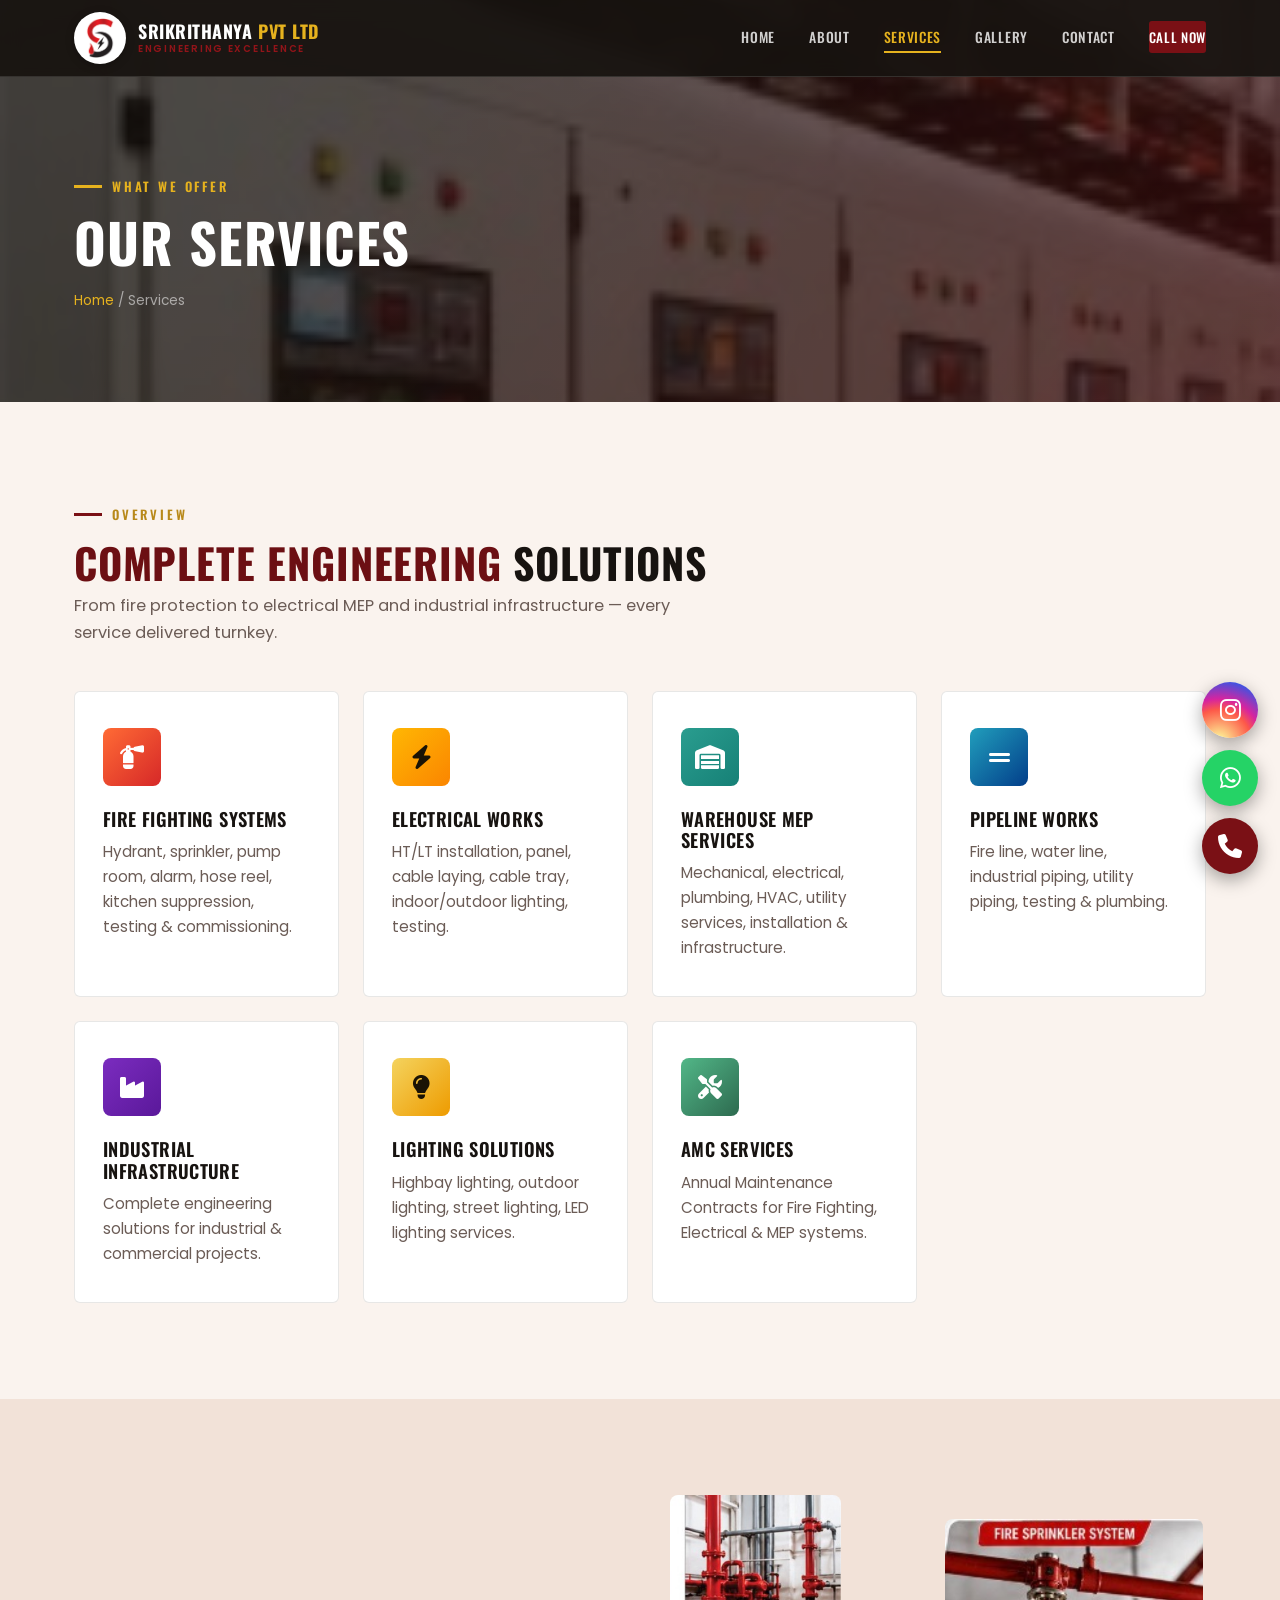
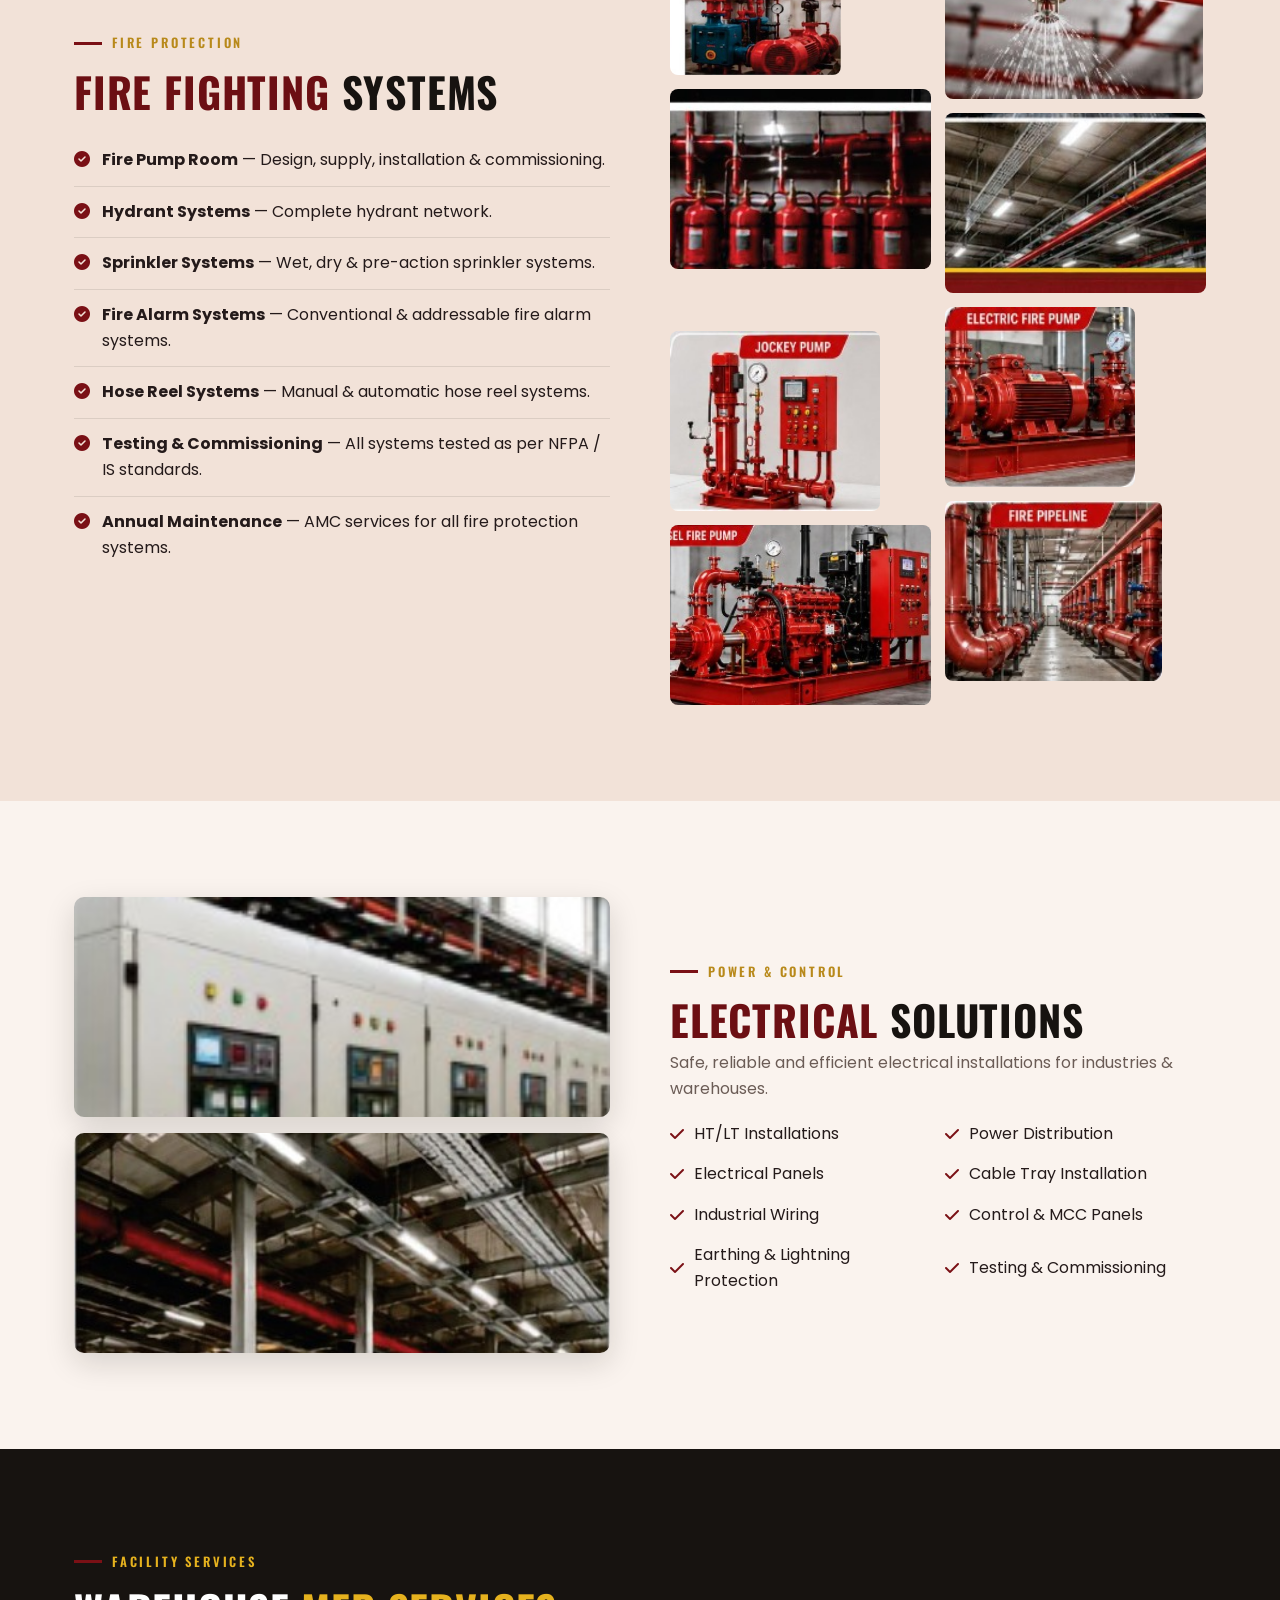
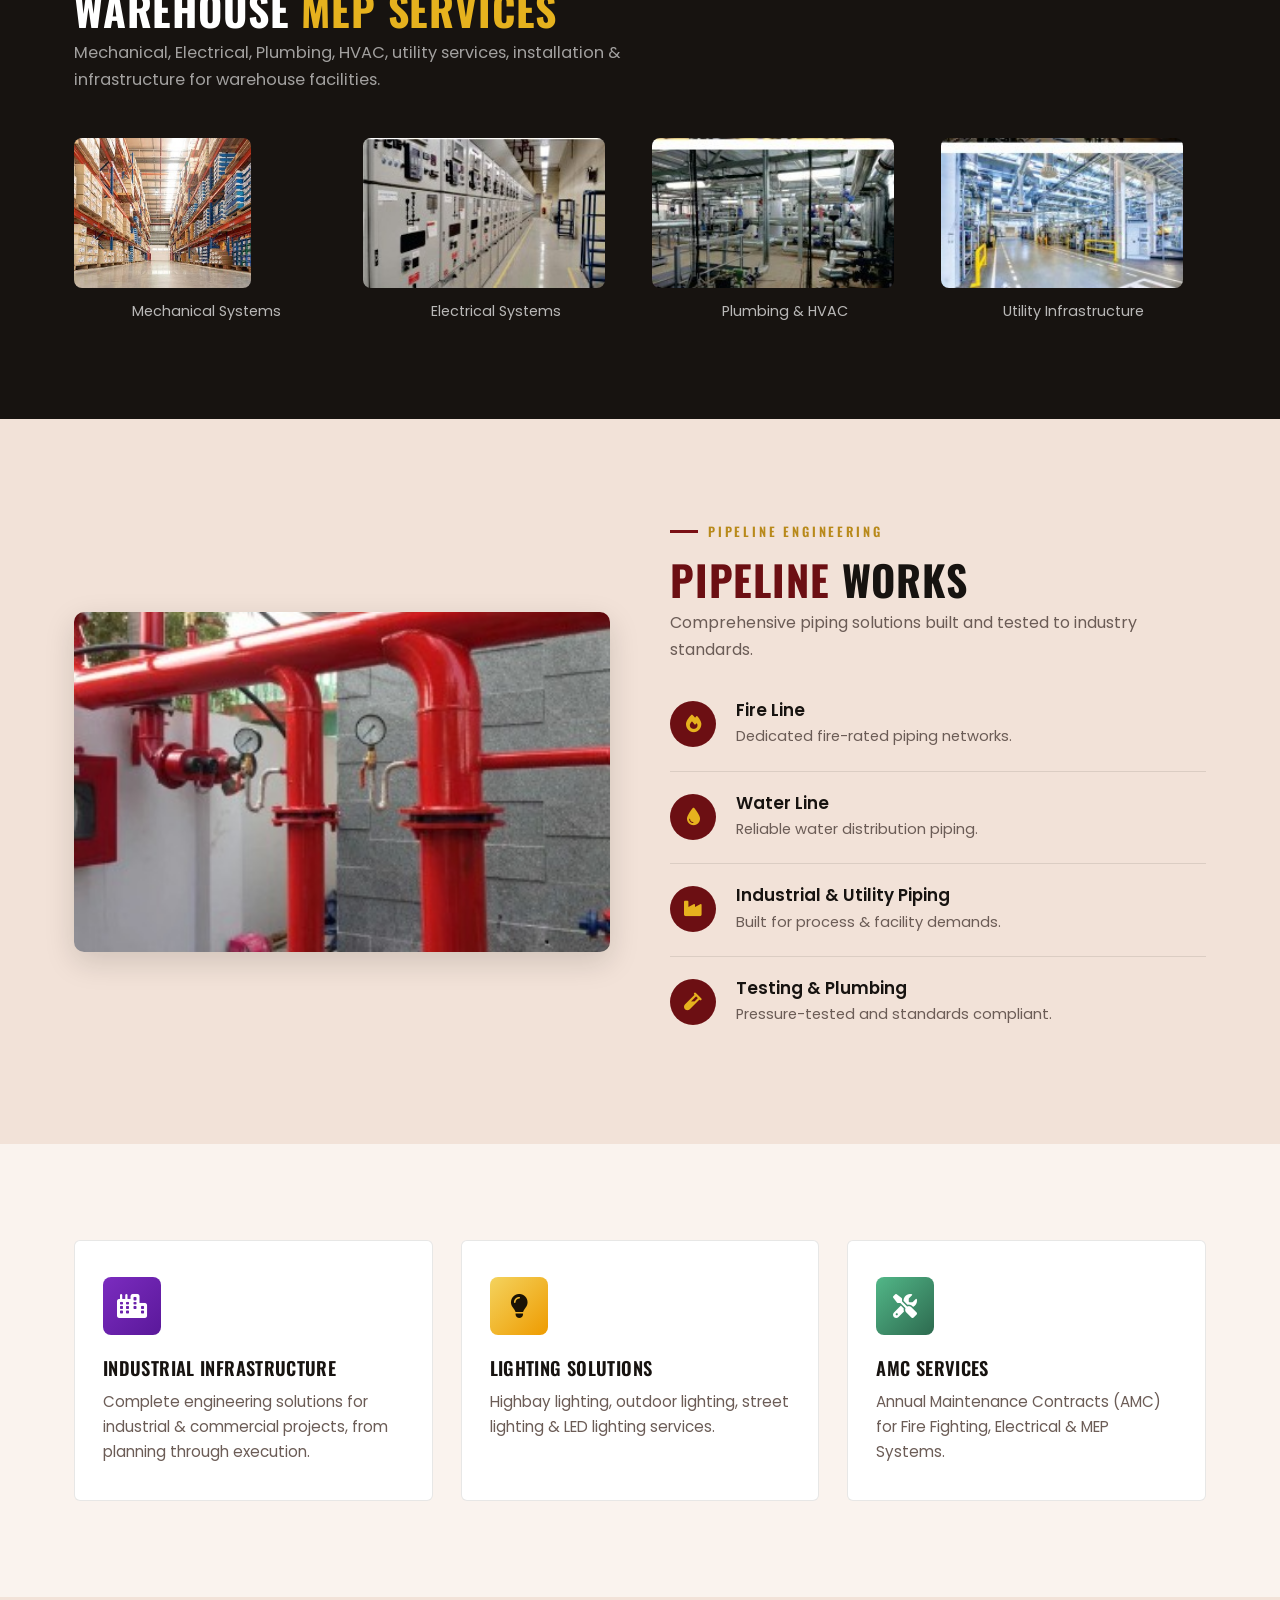
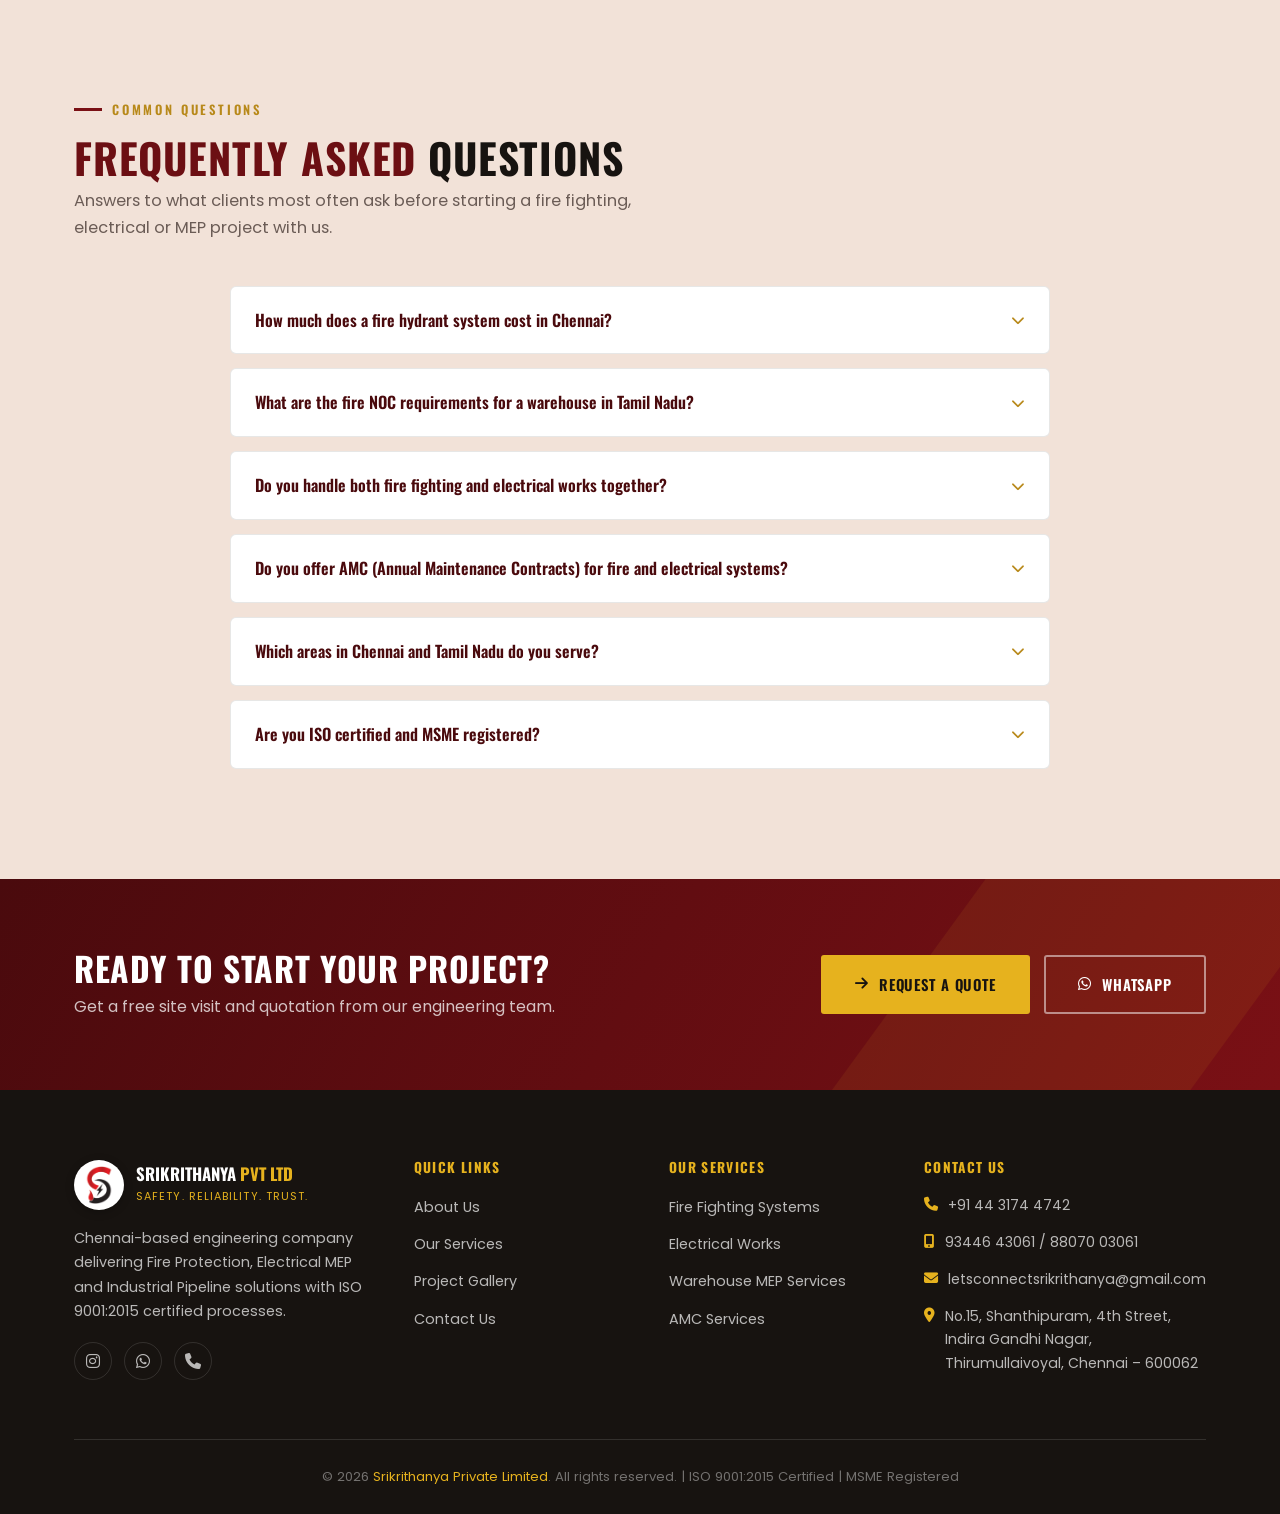
<file: services.html>
<!DOCTYPE html>
<html lang="en">
<head>
<meta charset="UTF-8">
<meta name="viewport" content="width=device-width, initial-scale=1.0">
<meta name="description" content="Srikrithanya Private Limited services: Fire Fighting Systems, Electrical Works, Warehouse MEP Services, Pipeline Works, Industrial Infrastructure, Lighting Solutions and AMC Services in Chennai.">
<title>Our Services | Srikrithanya Private Limited</title>
<meta name="keywords" content="fire fighting systems Chennai, fire hydrant sprinkler installation, electrical works contractor Chennai, warehouse MEP services, industrial pipeline works, industrial infrastructure Chennai, lighting solutions Chennai, AMC services fire electrical">
<link rel="icon" href="favicon.ico" sizes="any">
<link rel="icon" href="favicon-16x16.png" type="image/png" sizes="16x16">
<link rel="icon" href="favicon-32x32.png" type="image/png" sizes="32x32">
<link rel="apple-touch-icon" href="apple-touch-icon.png">
<link rel="manifest" href="site.webmanifest">
<meta name="theme-color" content="#4a0a0d">
<link rel="stylesheet" href="https://cdnjs.cloudflare.com/ajax/libs/font-awesome/6.5.0/css/all.min.css">
<link href="https://unpkg.com/aos@2.3.1/dist/aos.css" rel="stylesheet">
<link rel="stylesheet" href="assets/style.css">
</head>
<body>

<nav class="navbar">
  <div class="nav-container">
    <a href="index.html" class="logo-block">
      <div class="logo-chip"><img src="assets/img/logo.png" alt="Srikrithanya Private Limited Logo"></div>
      <div class="logo-text-wrap">
        <span class="logo-text">SRIKRITHANYA <span>PVT LTD</span></span>
        <span class="logo-tag">Engineering Excellence</span>
      </div>
    </a>
    <ul class="nav-links" id="navLinks">
      <li><a href="index.html" data-page="index.html">Home</a></li>
      <li><a href="about.html" data-page="about.html">About</a></li>
      <li><a href="services.html" data-page="services.html" class="active">Services</a></li>
      <li><a href="gallery.html" data-page="gallery.html">Gallery</a></li>
      <li><a href="contact.html" data-page="contact.html">Contact</a></li>
      <li><a href="tel:+919344643061" class="nav-cta">Call Now</a></li>
    </ul>
    <div class="hamburger" id="hamburger"><span></span><span></span><span></span></div>
  </div>
</nav>

<header class="page-header">
  <div class="page-header-bg" style="background-image:url('assets/img/elec-panels-row.jpg');"></div>
  <div class="container">
    <div class="eyebrow">What We Offer</div>
    <h1>Our Services</h1>
    <div class="breadcrumb"><a href="index.html">Home</a> / Services</div>
  </div>
</header>

<!-- SERVICES OVERVIEW GRID -->
<section class="section">
  <div class="container">
    <div class="eyebrow" data-aos="fade-up">Overview</div>
    <h2 class="section-title" data-aos="fade-up">Complete Engineering <span>Solutions</span></h2>
    <p class="section-sub" data-aos="fade-up">From fire protection to electrical MEP and industrial infrastructure — every service delivered turnkey.</p>
    <div class="grid-4">
      <a href="#fire-fighting" class="svc-card" data-aos="fade-up" data-aos-delay="0">
        <div class="svc-icon ic-fire"><i class="fas fa-fire-extinguisher"></i></div>
        <h3>Fire Fighting Systems</h3>
        <p>Hydrant, sprinkler, pump room, alarm, hose reel, kitchen suppression, testing &amp; commissioning.</p>
      </a>
      <a href="#electrical" class="svc-card" data-aos="fade-up" data-aos-delay="80">
        <div class="svc-icon ic-electric"><i class="fas fa-bolt"></i></div>
        <h3>Electrical Works</h3>
        <p>HT/LT installation, panel, cable laying, cable tray, indoor/outdoor lighting, testing.</p>
      </a>
      <a href="#mep" class="svc-card" data-aos="fade-up" data-aos-delay="160">
        <div class="svc-icon ic-mep"><i class="fas fa-warehouse"></i></div>
        <h3>Warehouse MEP Services</h3>
        <p>Mechanical, electrical, plumbing, HVAC, utility services, installation &amp; infrastructure.</p>
      </a>
      <a href="#pipeline" class="svc-card" data-aos="fade-up" data-aos-delay="240">
        <div class="svc-icon ic-pipeline"><i class="fas fa-grip-lines"></i></div>
        <h3>Pipeline Works</h3>
        <p>Fire line, water line, industrial piping, utility piping, testing &amp; plumbing.</p>
      </a>
      <a href="#infrastructure" class="svc-card" data-aos="fade-up" data-aos-delay="0">
        <div class="svc-icon ic-infra"><i class="fas fa-industry"></i></div>
        <h3>Industrial Infrastructure</h3>
        <p>Complete engineering solutions for industrial &amp; commercial projects.</p>
      </a>
      <a href="#lighting" class="svc-card" data-aos="fade-up" data-aos-delay="80">
        <div class="svc-icon ic-light"><i class="fas fa-lightbulb"></i></div>
        <h3>Lighting Solutions</h3>
        <p>Highbay lighting, outdoor lighting, street lighting, LED lighting services.</p>
      </a>
      <a href="#amc" class="svc-card" data-aos="fade-up" data-aos-delay="160">
        <div class="svc-icon ic-amc"><i class="fas fa-tools"></i></div>
        <h3>AMC Services</h3>
        <p>Annual Maintenance Contracts for Fire Fighting, Electrical &amp; MEP systems.</p>
      </a>
    </div>
  </div>
</section>

<!-- FIRE FIGHTING DETAIL -->
<section class="section on-cream-deep" id="fire-fighting">
  <div class="container">
    <div class="grid-2" style="align-items:center; gap:60px;">
      <div data-aos="fade-right">
        <div class="eyebrow">Fire Protection</div>
        <h2 class="section-title">Fire Fighting <span>Systems</span></h2>
        <ul style="margin-top:20px;">
          <li style="padding:12px 0; border-bottom:1px solid var(--line-dark); display:flex; gap:12px; align-items:flex-start;"><i class="fas fa-check-circle" style="color:var(--maroon-600); margin-top:4px;"></i><div><strong>Fire Pump Room</strong> — Design, supply, installation &amp; commissioning.</div></li>
          <li style="padding:12px 0; border-bottom:1px solid var(--line-dark); display:flex; gap:12px; align-items:flex-start;"><i class="fas fa-check-circle" style="color:var(--maroon-600); margin-top:4px;"></i><div><strong>Hydrant Systems</strong> — Complete hydrant network.</div></li>
          <li style="padding:12px 0; border-bottom:1px solid var(--line-dark); display:flex; gap:12px; align-items:flex-start;"><i class="fas fa-check-circle" style="color:var(--maroon-600); margin-top:4px;"></i><div><strong>Sprinkler Systems</strong> — Wet, dry &amp; pre-action sprinkler systems.</div></li>
          <li style="padding:12px 0; border-bottom:1px solid var(--line-dark); display:flex; gap:12px; align-items:flex-start;"><i class="fas fa-check-circle" style="color:var(--maroon-600); margin-top:4px;"></i><div><strong>Fire Alarm Systems</strong> — Conventional &amp; addressable fire alarm systems.</div></li>
          <li style="padding:12px 0; border-bottom:1px solid var(--line-dark); display:flex; gap:12px; align-items:flex-start;"><i class="fas fa-check-circle" style="color:var(--maroon-600); margin-top:4px;"></i><div><strong>Hose Reel Systems</strong> — Manual &amp; automatic hose reel systems.</div></li>
          <li style="padding:12px 0; border-bottom:1px solid var(--line-dark); display:flex; gap:12px; align-items:flex-start;"><i class="fas fa-check-circle" style="color:var(--maroon-600); margin-top:4px;"></i><div><strong>Testing &amp; Commissioning</strong> — All systems tested as per NFPA / IS standards.</div></li>
          <li style="padding:12px 0; display:flex; gap:12px; align-items:flex-start;"><i class="fas fa-check-circle" style="color:var(--maroon-600); margin-top:4px;"></i><div><strong>Annual Maintenance</strong> — AMC services for all fire protection systems.</div></li>
        </ul>
      </div>
      <div data-aos="fade-left" class="img-collage" style="gap:14px;">
        <img src="assets/img/ff-pump-room-closeup.jpg" alt="Fire pump room" style="height:180px;">
        <img src="assets/img/ff-sprinkler-spray.jpg" alt="Sprinkler system" style="height:180px; margin-top:24px;">
        <img src="assets/img/ff-extinguishers.jpg" alt="Fire extinguishers" style="height:180px; margin-top:-24px;">
        <img src="assets/img/ff-ceiling-pipes.jpg" alt="Fire ceiling piping" style="height:180px;">
        <img src="assets/img/ff-jockey-pump.jpg" alt="Jockey pump" style="height:180px; margin-top:24px;">
        <img src="assets/img/ff-electric-pump.jpg" alt="Electric fire pump" style="height:180px;">
        <img src="assets/img/ff-diesel-pump.jpg" alt="Diesel fire pump" style="height:180px;">
        <img src="assets/img/ff-pipeline-network.jpg" alt="Fire pipeline network" style="height:180px; margin-top:-24px;">
      </div>
    </div>
  </div>
</section>

<!-- ELECTRICAL DETAIL -->
<section class="section" id="electrical">
  <div class="container">
    <div class="grid-2" style="align-items:center; gap:60px;">
      <div data-aos="fade-right" style="order:2;">
        <div class="eyebrow">Power &amp; Control</div>
        <h2 class="section-title">Electrical <span>Solutions</span></h2>
        <p style="color:#6b5c56; margin-bottom:18px;">Safe, reliable and efficient electrical installations for industries &amp; warehouses.</p>
        <div class="grid-2" style="gap:14px;">
          <div style="display:flex; gap:10px; align-items:center;"><i class="fas fa-check" style="color:var(--maroon-600);"></i> HT/LT Installations</div>
          <div style="display:flex; gap:10px; align-items:center;"><i class="fas fa-check" style="color:var(--maroon-600);"></i> Power Distribution</div>
          <div style="display:flex; gap:10px; align-items:center;"><i class="fas fa-check" style="color:var(--maroon-600);"></i> Electrical Panels</div>
          <div style="display:flex; gap:10px; align-items:center;"><i class="fas fa-check" style="color:var(--maroon-600);"></i> Cable Tray Installation</div>
          <div style="display:flex; gap:10px; align-items:center;"><i class="fas fa-check" style="color:var(--maroon-600);"></i> Industrial Wiring</div>
          <div style="display:flex; gap:10px; align-items:center;"><i class="fas fa-check" style="color:var(--maroon-600);"></i> Control &amp; MCC Panels</div>
          <div style="display:flex; gap:10px; align-items:center;"><i class="fas fa-check" style="color:var(--maroon-600);"></i> Earthing &amp; Lightning Protection</div>
          <div style="display:flex; gap:10px; align-items:center;"><i class="fas fa-check" style="color:var(--maroon-600);"></i> Testing &amp; Commissioning</div>
        </div>
      </div>
      <div data-aos="fade-left" style="order:1;">
        <img src="assets/img/elec-panels-row.jpg" alt="Electrical panels" style="border-radius:10px; box-shadow:var(--shadow); height:220px; width:100%; object-fit:cover; margin-bottom:16px;">
        <img src="assets/img/elec-cable-tray.jpg" alt="Cable tray installation" style="border-radius:10px; box-shadow:var(--shadow); height:220px; width:100%; object-fit:cover;">
      </div>
    </div>
  </div>
</section>

<!-- WAREHOUSE MEP -->
<section class="section on-dark" id="mep">
  <div class="container">
    <div class="eyebrow" style="color:var(--gold);" data-aos="fade-up">Facility Services</div>
    <h2 class="section-title" style="color:#fff;" data-aos="fade-up">Warehouse <span style="color:var(--gold);">MEP Services</span></h2>
    <p class="section-sub" style="color:rgba(255,255,255,0.6);" data-aos="fade-up">Mechanical, Electrical, Plumbing, HVAC, utility services, installation &amp; infrastructure for warehouse facilities.</p>
    <div class="grid-4">
      <div style="text-align:center;" data-aos="zoom-in"><img src="assets/img/svc-warehouse-racks.jpg" alt="Warehouse racking" style="border-radius:8px; height:150px; object-fit:cover; margin-bottom:12px;"><p style="color:rgba(255,255,255,0.7); font-size:0.9rem;">Mechanical Systems</p></div>
      <div style="text-align:center;" data-aos="zoom-in" data-aos-delay="80"><img src="assets/img/svc-electrical-panels.jpg" alt="Electrical systems" style="border-radius:8px; height:150px; object-fit:cover; margin-bottom:12px;"><p style="color:rgba(255,255,255,0.7); font-size:0.9rem;">Electrical Systems</p></div>
      <div style="text-align:center;" data-aos="zoom-in" data-aos-delay="160"><img src="assets/img/svc-industrial-pipes.jpg" alt="Plumbing" style="border-radius:8px; height:150px; object-fit:cover; margin-bottom:12px;"><p style="color:rgba(255,255,255,0.7); font-size:0.9rem;">Plumbing &amp; HVAC</p></div>
      <div style="text-align:center;" data-aos="zoom-in" data-aos-delay="240"><img src="assets/img/svc-industrial-floor.jpg" alt="Utility infrastructure" style="border-radius:8px; height:150px; object-fit:cover; margin-bottom:12px;"><p style="color:rgba(255,255,255,0.7); font-size:0.9rem;">Utility Infrastructure</p></div>
    </div>
  </div>
</section>

<!-- PIPELINE -->
<section class="section on-cream-deep" id="pipeline">
  <div class="container">
    <div class="grid-2" style="align-items:center; gap:60px;">
      <div data-aos="fade-right">
        <img src="assets/img/pipeline-outdoor.jpg" alt="Outdoor pipeline works" style="border-radius:10px; box-shadow:var(--shadow); height:340px; width:100%; object-fit:cover;">
      </div>
      <div data-aos="fade-left">
        <div class="eyebrow">Pipeline Engineering</div>
        <h2 class="section-title">Pipeline <span>Works</span></h2>
        <p style="color:#6b5c56; margin-bottom:16px;">Comprehensive piping solutions built and tested to industry standards.</p>
        <div class="feat-row"><div class="feat-icon"><i class="fas fa-fire"></i></div><div><h4>Fire Line</h4><p>Dedicated fire-rated piping networks.</p></div></div>
        <div class="feat-row"><div class="feat-icon"><i class="fas fa-tint"></i></div><div><h4>Water Line</h4><p>Reliable water distribution piping.</p></div></div>
        <div class="feat-row"><div class="feat-icon"><i class="fas fa-industry"></i></div><div><h4>Industrial &amp; Utility Piping</h4><p>Built for process &amp; facility demands.</p></div></div>
        <div class="feat-row"><div class="feat-icon"><i class="fas fa-vial"></i></div><div><h4>Testing &amp; Plumbing</h4><p>Pressure-tested and standards compliant.</p></div></div>
      </div>
    </div>
  </div>
</section>

<!-- INFRASTRUCTURE + LIGHTING + AMC -->
<section class="section" id="infrastructure">
  <div class="container">
    <div class="grid-3">
      <div class="svc-card" data-aos="fade-up">
        <div class="svc-icon ic-infra"><i class="fas fa-city"></i></div>
        <h3>Industrial Infrastructure</h3>
        <p>Complete engineering solutions for industrial &amp; commercial projects, from planning through execution.</p>
      </div>
      <div class="svc-card" id="lighting" data-aos="fade-up" data-aos-delay="100">
        <div class="svc-icon ic-light"><i class="fas fa-lightbulb"></i></div>
        <h3>Lighting Solutions</h3>
        <p>Highbay lighting, outdoor lighting, street lighting &amp; LED lighting services.</p>
      </div>
      <div class="svc-card" id="amc" data-aos="fade-up" data-aos-delay="200">
        <div class="svc-icon ic-amc"><i class="fas fa-tools"></i></div>
        <h3>AMC Services</h3>
        <p>Annual Maintenance Contracts (AMC) for Fire Fighting, Electrical &amp; MEP Systems.</p>
      </div>
    </div>
  </div>
</section>

<!-- FAQ -->
<section class="section on-cream-deep" id="faq">
  <div class="container">
    <div class="eyebrow" data-aos="fade-up">Common Questions</div>
    <h2 class="section-title" data-aos="fade-up">Frequently Asked <span>Questions</span></h2>
    <p class="section-sub" data-aos="fade-up">Answers to what clients most often ask before starting a fire fighting, electrical or MEP project with us.</p>
    <div class="faq-list" data-aos="fade-up">
      <details class="faq-item">
        <summary>How much does a fire hydrant system cost in Chennai?</summary>
        <p>Cost depends on building size, number of hydrant points, pump capacity and pipeline length. We visit the site, understand your layout and fire NOC requirements, then provide a detailed itemized quote — with no hidden charges. Call or WhatsApp us for a free site assessment.</p>
      </details>
      <details class="faq-item">
        <summary>What are the fire NOC requirements for a warehouse in Tamil Nadu?</summary>
        <p>Warehouses typically need hydrant systems, sprinklers, fire extinguishers and emergency exits sized to the Tamil Nadu Fire and Rescue Services norms before a No Objection Certificate is issued. We design and install systems that meet these requirements and support you through the inspection and documentation process.</p>
      </details>
      <details class="faq-item">
        <summary>Do you handle both fire fighting and electrical works together?</summary>
        <p>Yes — we're a turnkey engineering contractor. Fire fighting, electrical works, warehouse MEP, industrial pipeline and lighting are all handled in-house by our own engineering team, so you deal with one contractor instead of coordinating multiple vendors.</p>
      </details>
      <details class="faq-item">
        <summary>Do you offer AMC (Annual Maintenance Contracts) for fire and electrical systems?</summary>
        <p>Yes. We offer AMC plans covering periodic inspection, testing and servicing of fire fighting and electrical systems, so your installation stays compliant and functional year-round. Terms and pricing depend on system size and visit frequency — ask us for a plan tailored to your site.</p>
      </details>
      <details class="faq-item">
        <summary>Which areas in Chennai and Tamil Nadu do you serve?</summary>
        <p>We're based in Thirumullaivoyal, Chennai, and take on industrial, commercial and warehouse projects across Chennai and Tamil Nadu, including Ambattur, Avadi and surrounding industrial belts.</p>
      </details>
      <details class="faq-item">
        <summary>Are you ISO certified and MSME registered?</summary>
        <p>Yes — Srikrithanya Private Limited is ISO 9001:2015 certified and MSME registered, with documented, repeatable quality processes across every project we deliver.</p>
      </details>
    </div>
  </div>
</section>

<script type="application/ld+json">
{
  "@context": "https://schema.org",
  "@type": "FAQPage",
  "mainEntity": [
    {
      "@type": "Question",
      "name": "How much does a fire hydrant system cost in Chennai?",
      "acceptedAnswer": {
        "@type": "Answer",
        "text": "Cost depends on building size, number of hydrant points, pump capacity and pipeline length. Srikrithanya provides a detailed itemized quote after a free site assessment."
      }
    },
    {
      "@type": "Question",
      "name": "What are the fire NOC requirements for a warehouse in Tamil Nadu?",
      "acceptedAnswer": {
        "@type": "Answer",
        "text": "Warehouses typically need hydrant systems, sprinklers, fire extinguishers and emergency exits sized to Tamil Nadu Fire and Rescue Services norms before an NOC is issued. Srikrithanya designs and installs compliant systems and supports the inspection process."
      }
    },
    {
      "@type": "Question",
      "name": "Do you handle both fire fighting and electrical works together?",
      "acceptedAnswer": {
        "@type": "Answer",
        "text": "Yes, Srikrithanya is a turnkey engineering contractor handling fire fighting, electrical works, warehouse MEP, industrial pipeline and lighting solutions in-house."
      }
    },
    {
      "@type": "Question",
      "name": "Do you offer AMC (Annual Maintenance Contracts) for fire and electrical systems?",
      "acceptedAnswer": {
        "@type": "Answer",
        "text": "Yes, Srikrithanya offers Annual Maintenance Contracts covering periodic inspection, testing and servicing of fire fighting and electrical systems."
      }
    },
    {
      "@type": "Question",
      "name": "Which areas in Chennai and Tamil Nadu do you serve?",
      "acceptedAnswer": {
        "@type": "Answer",
        "text": "Srikrithanya is based in Thirumullaivoyal, Chennai, and serves industrial, commercial and warehouse projects across Chennai and Tamil Nadu, including Ambattur and Avadi."
      }
    },
    {
      "@type": "Question",
      "name": "Are you ISO certified and MSME registered?",
      "acceptedAnswer": {
        "@type": "Answer",
        "text": "Yes, Srikrithanya Private Limited is ISO 9001:2015 certified and MSME registered."
      }
    }
  ]
}
</script>

<!-- CTA -->
<section class="cta-band">
  <div class="container">
    <div class="cta-flex">
      <div>
        <h2>Ready to Start Your Project?</h2>
        <p>Get a free site visit and quotation from our engineering team.</p>
      </div>
      <div class="cta-actions">
        <a href="contact.html" class="btn btn-gold"><i class="fas fa-arrow-right"></i> Request a Quote</a>
        <a href="https://wa.me/919344643061" target="_blank" class="btn btn-outline"><i class="fab fa-whatsapp"></i> WhatsApp</a>
      </div>
    </div>
  </div>
</section>

<footer class="footer">
  <div class="container">
    <div class="footer-grid">
      <div>
        <div class="footer-brand">
          <div class="logo-chip"><img src="assets/img/logo.png" alt="Logo"></div>
          <div>
            <div class="footer-brand-name">SRIKRITHANYA <span style="color:var(--gold)">PVT LTD</span></div>
            <div class="footer-brand-tag">Safety. Reliability. Trust.</div>
          </div>
        </div>
        <p>Chennai-based engineering company delivering Fire Protection, Electrical MEP and Industrial Pipeline solutions with ISO 9001:2015 certified processes.</p>
        <div class="social-links">
          <a href="https://instagram.com/srikrithanya_pvt_ltd_09" target="_blank" rel="noopener" title="Instagram"><i class="fab fa-instagram"></i></a>
          <a href="https://wa.me/919344643061" target="_blank" rel="noopener" title="WhatsApp"><i class="fab fa-whatsapp"></i></a>
          <a href="tel:+914431744742" title="Call"><i class="fas fa-phone"></i></a>
        </div>
      </div>
      <div>
        <h4>Quick Links</h4>
        <ul class="footer-links">
          <li><a href="about.html">About Us</a></li>
          <li><a href="services.html">Our Services</a></li>
          <li><a href="gallery.html">Project Gallery</a></li>
          <li><a href="contact.html">Contact Us</a></li>
        </ul>
      </div>
      <div>
        <h4>Our Services</h4>
        <ul class="footer-links">
          <li><a href="services.html#fire-fighting">Fire Fighting Systems</a></li>
          <li><a href="services.html#electrical">Electrical Works</a></li>
          <li><a href="services.html#mep">Warehouse MEP Services</a></li>
          <li><a href="services.html#amc">AMC Services</a></li>
        </ul>
      </div>
      <div>
        <h4>Contact Us</h4>
        <ul class="footer-contact">
          <li><i class="fas fa-phone"></i> +91 44 3174 4742</li>
          <li><i class="fas fa-mobile-alt"></i> 93446 43061 / 88070 03061</li>
          <li><i class="fas fa-envelope"></i> letsconnectsrikrithanya@gmail.com</li>
          <li><i class="fas fa-map-marker-alt"></i> No.15, Shanthipuram, 4th Street, Indira Gandhi Nagar, Thirumullaivoyal, Chennai – 600062</li>
        </ul>
      </div>
    </div>
    <div class="footer-bottom">
      &copy; 2026 <span>Srikrithanya Private Limited</span>. All rights reserved. | ISO 9001:2015 Certified | MSME Registered
    </div>
  </div>
</footer>

<div class="floating-buttons">
  <a href="https://instagram.com/srikrithanya_pvt_ltd_09" class="float-btn instagram-btn" target="_blank" rel="noopener" title="Instagram"><i class="fab fa-instagram"></i></a>
  <a href="https://wa.me/919344643061?text=Hello%20Srikrithanya%2C%20I%27d%20like%20to%20enquire%20about%20your%20services" class="float-btn whatsapp-btn" target="_blank" title="WhatsApp"><i class="fab fa-whatsapp"></i></a>
  <a href="tel:+919344643061" class="float-btn call-btn" title="Call Now"><i class="fas fa-phone"></i></a>
</div>

<script src="https://unpkg.com/aos@2.3.1/dist/aos.js"></script>
<script src="assets/script.js"></script>
</body>
</html>
</file>
<file: assets/style.css>
/* ============================================================
   SRIKRITHANYA PRIVATE LIMITED — Shared Stylesheet
   Palette pulled directly from company brochure:
   maroon #7a1015 / deep maroon #4a0a0d / gold #e6b21e / black #17130f
   ============================================================ */

@import url('https://fonts.googleapis.com/css2?family=Oswald:wght@400;500;600;700&family=Poppins:wght@300;400;500;600;700&display=swap');

* { margin: 0; padding: 0; box-sizing: border-box; }

:root {
  --maroon-900: #3d0709;
  --maroon-800: #4a0a0d;
  --maroon-700: #6c0f13;
  --maroon-600: #7a1015;
  --maroon-500: #921419;
  --gold: #e6b21e;
  --gold-light: #f4cf5c;
  --gold-dim: #b8891a;
  --black: #171310;
  --ink: #241a1a;
  --cream: #faf3ee;
  --cream-deep: #f2e2d8;
  --white: #ffffff;
  --line: rgba(255,255,255,0.12);
  --line-dark: rgba(23,19,16,0.1);
  --shadow: 0 10px 30px rgba(23,19,16,0.15);
}

html { scroll-behavior: smooth; }

body {
  font-family: 'Poppins', sans-serif;
  color: var(--ink);
  background: var(--cream);
  overflow-x: hidden;
  line-height: 1.65;
}

h1, h2, h3, h4, .display {
  font-family: 'Oswald', sans-serif;
  text-transform: uppercase;
  letter-spacing: 0.02em;
  line-height: 1.15;
}

a { text-decoration: none; color: inherit; }
ul { list-style: none; }
img { max-width: 100%; display: block; }

.container {
  max-width: 1180px;
  margin: 0 auto;
  padding: 0 24px;
}

.eyebrow {
  display: inline-flex;
  align-items: center;
  gap: 10px;
  font-family: 'Oswald', sans-serif;
  font-size: 0.8rem;
  font-weight: 600;
  letter-spacing: 0.22em;
  text-transform: uppercase;
  color: var(--gold-dim);
  margin-bottom: 14px;
}
.eyebrow::before {
  content: '';
  width: 28px;
  height: 3px;
  background: var(--maroon-600);
  display: inline-block;
}

.section-title {
  font-size: clamp(1.8rem, 3.6vw, 2.6rem);
  font-weight: 700;
  color: var(--maroon-700);
  margin-bottom: 6px;
}
.section-title span { color: var(--black); }
.section-sub {
  font-family: 'Poppins', sans-serif;
  text-transform: none;
  letter-spacing: 0;
  color: #6b5c56;
  max-width: 600px;
  margin-bottom: 44px;
  font-size: 1.02rem;
}

.section { padding: 96px 0; }
.section.tight { padding: 64px 0; }
.section.on-dark { background: var(--black); color: rgba(255,255,255,0.88); }
.section.on-maroon {
  background: linear-gradient(135deg, var(--maroon-800) 0%, var(--maroon-600) 60%, var(--maroon-700) 100%);
  color: #fff;
}
.section.on-cream-deep { background: var(--cream-deep); }

/* ---------- Buttons ---------- */
.btn {
  display: inline-flex;
  align-items: center;
  gap: 10px;
  font-family: 'Oswald', sans-serif;
  font-weight: 600;
  letter-spacing: 0.06em;
  text-transform: uppercase;
  font-size: 0.92rem;
  padding: 15px 32px;
  border-radius: 3px;
  border: 2px solid transparent;
  cursor: pointer;
  transition: transform 0.25s ease, box-shadow 0.25s ease, background 0.25s ease, color 0.25s ease;
}
.btn-gold {
  background: var(--gold);
  color: var(--black);
}
.btn-gold:hover { background: var(--gold-light); transform: translateY(-3px); box-shadow: 0 12px 24px rgba(230,178,30,0.35); }
.btn-outline {
  background: transparent;
  border-color: rgba(255,255,255,0.5);
  color: #fff;
}
.btn-outline:hover { border-color: var(--gold); color: var(--gold); transform: translateY(-3px); }
.btn-maroon {
  background: var(--maroon-600);
  color: #fff;
}
.btn-maroon:hover { background: var(--maroon-500); transform: translateY(-3px); box-shadow: 0 12px 24px rgba(122,16,21,0.35); }

/* ---------- Navbar ---------- */
.navbar {
  position: fixed;
  top: 0; left: 0; right: 0;
  z-index: 1000;
  background: rgba(23,19,16,0.92);
  backdrop-filter: blur(10px);
  border-bottom: 1px solid var(--line);
  transition: background 0.3s ease;
}
.nav-container {
  max-width: 1180px;
  margin: 0 auto;
  padding: 12px 24px;
  display: flex;
  align-items: center;
  justify-content: space-between;
}
.logo-block { display: flex; align-items: center; gap: 12px; }
.logo-chip {
  background: #fff;
  border-radius: 50%;
  width: 52px;
  height: 52px;
  display: flex;
  align-items: center;
  justify-content: center;
  padding: 6px;
  box-shadow: 0 2px 8px rgba(0,0,0,0.25);
  flex-shrink: 0;
}
.logo-block img { height: 40px; width: auto; }
.logo-text-wrap { display: flex; flex-direction: column; line-height: 1.1; }
.logo-text {
  font-family: 'Oswald', sans-serif;
  font-weight: 700;
  font-size: 1.12rem;
  letter-spacing: 0.03em;
  color: #fff;
}
.logo-text span { color: var(--gold); }
.logo-tag {
  font-size: 0.6rem;
  letter-spacing: 0.18em;
  color: var(--maroon-500);
  font-weight: 600;
  text-transform: uppercase;
  margin-top: 2px;
}
.nav-links {
  display: flex;
  align-items: center;
  gap: 34px;
}
.nav-links a {
  font-family: 'Oswald', sans-serif;
  font-size: 0.86rem;
  font-weight: 500;
  letter-spacing: 0.05em;
  text-transform: uppercase;
  color: rgba(255,255,255,0.8);
  position: relative;
  padding: 6px 0;
  transition: color 0.25s ease;
}
.nav-links a::after {
  content: '';
  position: absolute;
  left: 0; bottom: 0;
  width: 0; height: 2px;
  background: var(--gold);
  transition: width 0.25s ease;
}
.nav-links a:hover, .nav-links a.active { color: var(--gold); }
.nav-links a:hover::after, .nav-links a.active::after { width: 100%; }
.nav-cta {
  background: var(--maroon-600);
  color: #fff !important;
  padding: 10px 22px;
  border-radius: 3px;
  font-size: 0.82rem !important;
}
.nav-cta::after { display: none; }
.nav-cta:hover { background: var(--gold); color: var(--black) !important; }

.hamburger {
  display: none;
  flex-direction: column;
  gap: 5px;
  cursor: pointer;
  z-index: 1100;
}
.hamburger span {
  width: 26px; height: 2px;
  background: #fff;
  transition: 0.3s;
}
.hamburger.active span:nth-child(1) { transform: translateY(7px) rotate(45deg); }
.hamburger.active span:nth-child(2) { opacity: 0; }
.hamburger.active span:nth-child(3) { transform: translateY(-7px) rotate(-45deg); }

@media (max-width: 900px) {
  .hamburger { display: flex; }
  .nav-links {
    position: fixed;
    top: 0; right: -100%;
    width: min(320px, 80vw);
    height: 100vh;
    background: var(--black);
    flex-direction: column;
    justify-content: center;
    gap: 28px;
    transition: right 0.35s ease;
    border-left: 1px solid var(--line);
  }
  .nav-links.active { right: 0; }
}

/* ---------- Hero (diagonal maroon cut, brochure motif) ---------- */
.hero {
  position: relative;
  min-height: 92vh;
  display: flex;
  align-items: center;
  background: var(--black);
  overflow: hidden;
  padding-top: 90px;
}
.hero-bg {
  position: absolute; inset: 0;
  background-size: cover;
  background-position: center;
  opacity: 0.5;
}
.hero-overlay {
  position: absolute; inset: 0;
  background: linear-gradient(100deg, var(--black) 0%, rgba(23,19,16,0.88) 38%, rgba(74,10,13,0.55) 62%, rgba(122,16,21,0.25) 100%);
}
.hero-diagonal {
  position: absolute;
  top: 0; right: -10%;
  width: 55%; height: 100%;
  background: linear-gradient(160deg, var(--maroon-600), var(--maroon-800));
  clip-path: polygon(38% 0, 100% 0, 100% 100%, 8% 100%);
  opacity: 0.9;
}
.hero-diagonal-edge {
  position: absolute;
  top: 0; right: -10%;
  width: 55%; height: 100%;
  clip-path: polygon(37% 0, 39% 0, 9% 100%, 7% 100%);
  background: var(--gold);
}
.hero-inner {
  position: relative;
  z-index: 2;
  display: flex;
  align-items: center;
  justify-content: space-between;
  gap: 50px;
  width: 100%;
}
.hero-content {
  max-width: 560px;
  flex-shrink: 0;
}
.hero-eyebrow {
  display: inline-flex;
  align-items: center;
  gap: 10px;
  color: var(--gold);
  font-family: 'Oswald', sans-serif;
  font-weight: 600;
  font-size: 0.82rem;
  letter-spacing: 0.24em;
  text-transform: uppercase;
  margin-bottom: 20px;
}
.hero-eyebrow::before { content: ''; width: 32px; height: 2px; background: var(--gold); }
.hero h1 {
  color: #fff;
  font-size: clamp(2.6rem, 6vw, 4.4rem);
  font-weight: 700;
  margin-bottom: 18px;
}
.hero h1 em {
  font-style: normal;
  color: var(--gold);
  display: block;
}
.hero p {
  color: rgba(255,255,255,0.78);
  font-size: 1.08rem;
  max-width: 480px;
  margin-bottom: 34px;
}
.hero-actions { display: flex; gap: 16px; flex-wrap: wrap; margin-bottom: 48px; }
.hero-stats {
  display: flex;
  gap: 40px;
  flex-wrap: wrap;
}
.hero-stat strong {
  display: block;
  font-family: 'Oswald', sans-serif;
  font-size: 2rem;
  color: var(--gold);
  font-weight: 700;
}
.hero-stat span {
  font-size: 0.78rem;
  letter-spacing: 0.1em;
  text-transform: uppercase;
  color: rgba(255,255,255,0.6);
}

/* Hero Enquiry Form Card */
.hero-form-card {
  background: rgba(255,255,255,0.98);
  border-radius: 14px;
  padding: 34px 30px;
  width: 380px;
  flex-shrink: 0;
  box-shadow: 0 24px 60px rgba(0,0,0,0.45);
}
.hero-form-card .eyebrow { margin-bottom: 8px; }
.hero-form-card h3 {
  font-family: 'Oswald', sans-serif;
  font-size: 1.4rem;
  color: var(--maroon-700);
  font-weight: 700;
  margin-bottom: 8px;
}
.hero-form-card > p {
  font-family: 'Poppins', sans-serif;
  text-transform: none;
  letter-spacing: 0;
  color: #6b5c56;
  font-size: 0.88rem;
  margin-bottom: 20px;
}
.hero-form-card .form-group { margin-bottom: 14px; }
.hero-form-card .form-group label {
  font-size: 0.76rem;
  margin-bottom: 5px;
}
.hero-form-card .form-group input,
.hero-form-card .form-group select {
  padding: 11px 14px;
  font-size: 0.9rem;
}
.hero-form-card .form-btn { margin-top: 4px; }

@media (max-width: 992px) {
  .hero { min-height: auto; padding-bottom: 70px; }
  .hero-inner { flex-direction: column; align-items: stretch; }
  .hero-form-card { width: 100%; }
}

/* ---------- Page header (for inner pages) ---------- */
.page-header {
  position: relative;
  padding: 170px 0 90px;
  background: var(--black);
  overflow: hidden;
}
.page-header-bg {
  position: absolute; inset: 0;
  background-size: cover;
  background-position: center;
  opacity: 0.28;
}
.page-header::before {
  content: '';
  position: absolute; inset: 0;
  background: linear-gradient(120deg, var(--black) 20%, rgba(74,10,13,0.75) 100%);
}
.page-header .container { position: relative; z-index: 2; }
.page-header .eyebrow { color: var(--gold); }
.page-header .eyebrow::before { background: var(--gold); }
.page-header h1 {
  color: #fff;
  font-size: clamp(2.2rem, 5vw, 3.4rem);
  font-weight: 700;
}
.breadcrumb {
  margin-top: 16px;
  font-size: 0.85rem;
  color: rgba(255,255,255,0.55);
  font-family: 'Poppins', sans-serif;
}
.breadcrumb a { color: var(--gold); }

/* ---------- Cards ---------- */
.grid-3 { display: grid; grid-template-columns: repeat(3, 1fr); gap: 28px; }
.grid-2 { display: grid; grid-template-columns: repeat(2, 1fr); gap: 28px; }
.grid-4 { display: grid; grid-template-columns: repeat(4, 1fr); gap: 24px; }
@media (max-width: 980px) {
  .grid-3, .grid-4 { grid-template-columns: repeat(2, 1fr); }
}
@media (max-width: 620px) {
  .grid-3, .grid-2, .grid-4 { grid-template-columns: 1fr; }
}

.svc-card {
  background: #fff;
  border: 1px solid var(--line-dark);
  border-radius: 6px;
  padding: 36px 28px;
  position: relative;
  overflow: hidden;
  transition: transform 0.3s ease, box-shadow 0.3s ease, border-color 0.3s ease;
}
.svc-card::before {
  content: '';
  position: absolute;
  top: 0; left: 0;
  width: 4px; height: 0;
  background: var(--gold);
  transition: height 0.3s ease;
}
.svc-card:hover { transform: translateY(-8px); box-shadow: var(--shadow); border-color: transparent; }
.svc-card:hover::before { height: 100%; }
.svc-icon {
  width: 58px; height: 58px;
  border-radius: 8px;
  background: var(--maroon-700);
  color: var(--gold);
  display: flex; align-items: center; justify-content: center;
  font-size: 1.5rem;
  margin-bottom: 22px;
}
/* Colorful icon variants — relatable per-service color coding */
.svc-icon.ic-fire { background: linear-gradient(135deg, #ff6b35, #d62828); color: #fff; }
.svc-icon.ic-electric { background: linear-gradient(135deg, #ffb703, #fb8500); color: #1a1305; }
.svc-icon.ic-mep { background: linear-gradient(135deg, #2a9d8f, #168076); color: #fff; }
.svc-icon.ic-pipeline { background: linear-gradient(135deg, #219ebc, #023e8a); color: #fff; }
.svc-icon.ic-infra { background: linear-gradient(135deg, #7b2cbf, #5a189a); color: #fff; }
.svc-icon.ic-light { background: linear-gradient(135deg, #f4d35e, #ee9b00); color: #1a1305; }
.svc-icon.ic-amc { background: linear-gradient(135deg, #52b788, #2d6a4f); color: #fff; }
.svc-card h3 {
  font-size: 1.15rem;
  color: var(--black);
  margin-bottom: 10px;
  font-weight: 600;
}
.svc-card p { color: #6b5c56; font-size: 0.95rem; }
.svc-card ul { margin-top: 14px; }
.svc-card ul li {
  font-size: 0.9rem;
  color: #6b5c56;
  padding-left: 18px;
  position: relative;
  margin-bottom: 7px;
}
.svc-card ul li::before {
  content: '\f00c';
  font-family: 'Font Awesome 6 Free';
  font-weight: 900;
  position: absolute;
  left: 0;
  color: var(--maroon-600);
  font-size: 0.72rem;
  top: 3px;
}

/* Why choose / feature row */
.feat-row {
  display: flex;
  gap: 20px;
  align-items: flex-start;
  padding: 22px 0;
  border-bottom: 1px solid var(--line-dark);
}
.feat-row:last-child { border-bottom: none; }
.feat-icon {
  flex-shrink: 0;
  width: 46px; height: 46px;
  border-radius: 50%;
  background: var(--maroon-700);
  color: var(--gold);
  display: flex; align-items: center; justify-content: center;
  font-size: 1.1rem;
}
.feat-row h4 { font-size: 1.05rem; color: var(--black); margin-bottom: 4px; font-weight: 600; text-transform: none; letter-spacing: 0; font-family:'Poppins',sans-serif; }
.feat-row p { color: #6b5c56; font-size: 0.92rem; }

/* Values */
.value-pill {
  text-align: center;
  padding: 30px 18px;
  background: #fff;
  border: 1px solid var(--line-dark);
  border-radius: 8px;
  transition: transform 0.3s ease, border-color .3s;
}
.value-pill:hover { transform: translateY(-6px); border-color: var(--gold); }
.value-pill .vi {
  width: 56px; height: 56px;
  margin: 0 auto 16px;
  border-radius: 50%;
  border: 2px solid var(--gold);
  display: flex; align-items: center; justify-content: center;
  color: var(--maroon-600);
  font-size: 1.3rem;
}
.value-pill span {
  font-family: 'Oswald', sans-serif;
  font-weight: 600;
  font-size: 0.85rem;
  letter-spacing: 0.08em;
  text-transform: uppercase;
  color: var(--black);
}

/* Team cards — circular avatar style */
.team-card {
  background: #fff;
  border-radius: 12px;
  overflow: hidden;
  border: 1px solid var(--line-dark);
  text-align: center;
  transition: transform 0.3s ease, box-shadow 0.3s ease;
  padding: 34px 20px 28px;
}
.team-card:hover { transform: translateY(-8px); box-shadow: var(--shadow); }
.team-photo {
  width: 148px;
  height: 148px;
  border-radius: 50%;
  background: linear-gradient(160deg, var(--maroon-700), var(--maroon-900));
  display: flex; align-items: center; justify-content: center;
  position: relative;
  overflow: hidden;
  margin: 0 auto 20px;
  border: 4px solid var(--gold);
  box-shadow: 0 8px 20px rgba(23,19,16,0.18);
}
.team-photo img { width: 100%; height: 100%; object-fit: cover; object-position: center top; }
.team-photo .ph-icon {
  font-size: 3rem;
  color: rgba(230,178,30,0.55);
}
.team-photo .ph-label {
  position: absolute;
  bottom: 8px; left: 0; right: 0;
  text-align: center;
  font-family: 'Oswald', sans-serif;
  font-size: 0.55rem;
  letter-spacing: 0.1em;
  text-transform: uppercase;
  color: rgba(255,255,255,0.65);
}
.team-info { padding: 0; }
.team-info h3 { font-size: 1.2rem; color: var(--black); margin-bottom: 4px; }
.team-role {
  font-family: 'Oswald', sans-serif;
  font-size: 0.78rem;
  letter-spacing: 0.14em;
  text-transform: uppercase;
  color: var(--maroon-600);
  font-weight: 600;
}

/* Gallery cards — auto-loading image with placeholder fallback */
.gallery-card {
  position: relative;
  aspect-ratio: 4/3;
  border: 2px dashed var(--line-dark);
  border-radius: 8px;
  background: #fff;
  overflow: hidden;
  transition: border-color 0.3s ease;
}
.gallery-card:hover { border-color: var(--gold); }
.gallery-card img {
  position: absolute;
  inset: 0;
  width: 100%;
  height: 100%;
  object-fit: cover;
}
.gallery-placeholder {
  position: absolute;
  inset: 0;
  display: none;
  flex-direction: column;
  align-items: center;
  justify-content: center;
  gap: 10px;
  color: #b3a49c;
  background: #fff;
  transition: background 0.3s ease;
}
.gallery-card:hover .gallery-placeholder { background: #fffdf6; }
.gallery-placeholder i { font-size: 1.8rem; color: var(--maroon-500); opacity: 0.55; }
.gallery-placeholder span {
  font-family: 'Oswald', sans-serif;
  font-size: 0.75rem;
  letter-spacing: 0.1em;
  text-transform: uppercase;
}

/* Certification badges */
.cert-row {
  display: flex;
  gap: 40px;
  flex-wrap: wrap;
  align-items: center;
  justify-content: center;
}
.cert-badge {
  display: flex; align-items: center; gap: 12px;
  color: rgba(255,255,255,0.85);
}
.cert-badge i { font-size: 1.7rem; color: var(--gold); }
.cert-badge strong { display: block; font-size: 0.95rem; }
.cert-badge small { color: rgba(255,255,255,0.55); font-size: 0.78rem; }

/* CTA band */
.cta-band {
  position: relative;
  background: linear-gradient(120deg, var(--maroon-800), var(--maroon-600));
  overflow: hidden;
  padding: 70px 0;
}
.cta-band::before {
  content: '';
  position: absolute; top: 0; right: -5%; bottom: 0;
  width: 40%;
  background: var(--gold);
  opacity: 0.08;
  clip-path: polygon(30% 0, 100% 0, 70% 100%, 0 100%);
}
.cta-flex {
  display: flex;
  align-items: center;
  justify-content: space-between;
  gap: 30px;
  flex-wrap: wrap;
  position: relative; z-index: 2;
}
.cta-flex h2 { color: #fff; font-size: clamp(1.5rem, 3vw, 2.1rem); }
.cta-flex p { color: rgba(255,255,255,0.75); margin-top: 6px; }
.cta-actions { display: flex; gap: 14px; flex-wrap: wrap; }

/* ---------- Contact page ---------- */
.contact-wrap {
  display: grid;
  grid-template-columns: 1fr 1fr;
  gap: 50px;
  align-items: start;
}
@media (max-width: 900px) { .contact-wrap { grid-template-columns: 1fr; } }

.contact-info-card {
  background: var(--black);
  color: #fff;
  border-radius: 10px;
  padding: 42px 34px;
  position: relative;
  overflow: hidden;
}
.contact-info-card::before {
  content: '';
  position: absolute;
  bottom: -40%; right: -20%;
  width: 60%; height: 80%;
  background: var(--maroon-600);
  opacity: 0.35;
  border-radius: 50%;
  filter: blur(50px);
}
.contact-row {
  display: flex;
  gap: 16px;
  align-items: flex-start;
  padding: 18px 0;
  border-bottom: 1px solid rgba(255,255,255,0.12);
  position: relative; z-index: 2;
}
.contact-row:first-of-type { padding-top: 0; }
.contact-row .ci-icon {
  width: 44px; height: 44px;
  border-radius: 50%;
  background: var(--maroon-600);
  color: var(--gold);
  display: flex; align-items: center; justify-content: center;
  flex-shrink: 0;
}
.contact-row h4 { font-size: 0.78rem; letter-spacing: 0.1em; text-transform: uppercase; color: rgba(255,255,255,0.5); margin-bottom: 4px; font-family:'Oswald',sans-serif; }
.contact-row a, .contact-row p { color: #fff; font-size: 0.98rem; overflow-wrap: anywhere; }
.contact-wrap > div { min-width: 0; }
.contact-row a:hover { color: var(--gold); }

.contact-form-card {
  background: #fff;
  border: 1px solid var(--line-dark);
  border-radius: 10px;
  padding: 42px 34px;
}
.form-group { margin-bottom: 20px; }
.form-group label {
  display: block;
  font-size: 0.82rem;
  font-weight: 600;
  color: var(--black);
  margin-bottom: 7px;
  letter-spacing: 0.02em;
}
.form-group input, .form-group select, .form-group textarea {
  width: 100%;
  padding: 13px 16px;
  border: 1px solid #ddd0c8;
  border-radius: 5px;
  font-family: 'Poppins', sans-serif;
  font-size: 0.95rem;
  background: var(--cream);
  transition: border-color 0.25s ease;
}
.form-group input:focus, .form-group select:focus, .form-group textarea:focus {
  outline: none;
  border-color: var(--maroon-600);
}
.form-btn { width: 100%; justify-content: center; }

.map-frame {
  border-radius: 10px;
  overflow: hidden;
  border: 1px solid var(--line-dark);
  height: 320px;
  margin-top: 40px;
}
.map-frame iframe { width: 100%; height: 100%; border: 0; }

/* ---------- Footer ---------- */
.footer {
  background: var(--black);
  color: rgba(255,255,255,0.7);
  padding: 70px 0 0;
}
.footer-grid {
  display: grid;
  grid-template-columns: 1.4fr 1fr 1fr 1.2fr;
  gap: 44px;
  padding-bottom: 50px;
  border-bottom: 1px solid var(--line);
}
@media (max-width: 900px) { .footer-grid { grid-template-columns: 1fr 1fr; } }
@media (max-width: 560px) { .footer-grid { grid-template-columns: 1fr; } }
.footer-brand { display: flex; align-items: flex-start; gap: 12px; margin-bottom: 16px; }
.footer-brand .logo-chip { width: 50px; height: 50px; }
.footer-brand img { height: 38px; }
.footer-brand-name { font-family:'Oswald',sans-serif; font-weight: 700; color: #fff; font-size: 1.05rem; }
.footer-brand-tag { font-size: 0.68rem; color: var(--gold); letter-spacing: 0.1em; text-transform: uppercase; }
.footer p { font-size: 0.9rem; line-height: 1.7; }
.footer h4 {
  color: var(--gold);
  font-size: 0.85rem;
  letter-spacing: 0.1em;
  margin-bottom: 18px;
}
.footer-links li { margin-bottom: 11px; }
.footer-links a { font-size: 0.9rem; transition: color 0.25s ease; }
.footer-links a:hover { color: var(--gold); }
.footer-contact li { display: flex; gap: 10px; margin-bottom: 14px; font-size: 0.88rem; align-items: flex-start; }
.footer-contact i { color: var(--gold); margin-top: 3px; }
.social-links { display: flex; gap: 12px; margin-top: 18px; }
.social-links a {
  width: 38px; height: 38px;
  border: 1px solid var(--line);
  border-radius: 50%;
  display: flex; align-items: center; justify-content: center;
  transition: 0.25s ease;
}
.social-links a:hover { border-color: var(--gold); background: var(--gold); color: var(--black); }
.footer-bottom {
  text-align: center;
  padding: 26px 0;
  font-size: 0.82rem;
  color: rgba(255,255,255,0.4);
}
.footer-bottom span { color: var(--gold); }

/* ---------- Staggered image collage (About preview, Fire Fighting detail) ---------- */
.img-collage { display: grid; grid-template-columns: 1fr 1fr; }
.img-collage img { border-radius: 8px; object-fit: cover; }
@media (max-width: 620px) {
  .img-collage { grid-template-columns: 1fr; gap: 16px !important; }
  .img-collage img { margin-top: 0 !important; height: 220px !important; }
}

/* ---------- FAQ accordion ---------- */
.faq-list { max-width: 820px; margin: 0 auto; }
.faq-item {
  background: #fff;
  border: 1px solid var(--line-dark);
  border-radius: 6px;
  margin-bottom: 14px;
  overflow: hidden;
}
.faq-item summary {
  list-style: none;
  cursor: pointer;
  padding: 20px 24px;
  display: flex;
  align-items: center;
  justify-content: space-between;
  gap: 16px;
  font-family: 'Oswald', sans-serif;
  font-weight: 600;
  font-size: 1.02rem;
  color: var(--maroon-800);
}
.faq-item summary::-webkit-details-marker { display: none; }
.faq-item summary::after {
  content: '\f078';
  font-family: 'Font Awesome 6 Free';
  font-weight: 900;
  font-size: 0.85rem;
  color: var(--gold-dim);
  transition: transform 0.25s ease;
  flex-shrink: 0;
}
.faq-item[open] summary::after { transform: rotate(180deg); }
.faq-item[open] summary { border-bottom: 1px solid var(--line-dark); }
.faq-item p {
  padding: 18px 24px 22px;
  color: #6b5c56;
  margin: 0;
}

/* ---------- Floating buttons ---------- */
.floating-buttons {
  position: fixed;
  bottom: 26px; right: 22px;
  display: flex;
  flex-direction: column;
  gap: 12px;
  z-index: 999;
}
.float-btn {
  width: 56px; height: 56px;
  border-radius: 50%;
  display: flex; align-items: center; justify-content: center;
  font-size: 1.5rem;
  color: #fff;
  box-shadow: 0 6px 18px rgba(0,0,0,0.35);
  transition: transform 0.25s ease;
}
.float-btn:hover { transform: scale(1.1); }
.whatsapp-btn { background: #25d366; animation: pulse-wa 2.4s infinite; }
.call-btn { background: var(--maroon-600); }
.instagram-btn { background: radial-gradient(circle at 30% 107%, #fdf497 0%, #fdf497 5%, #fd5949 45%, #d6249f 60%, #285AEB 90%); }
@keyframes pulse-wa {
  0%,100% { box-shadow: 0 6px 18px rgba(0,0,0,0.35); }
  50% { box-shadow: 0 6px 18px rgba(37,211,102,0.55); }
}

/* Responsive tweaks */
@media (max-width: 700px) {
  .section { padding: 64px 0; }
  .hero-diagonal, .hero-diagonal-edge { width: 80%; right: -20%; opacity: 0.55; }
  .cta-flex { text-align: center; justify-content: center; }
}
</file>
